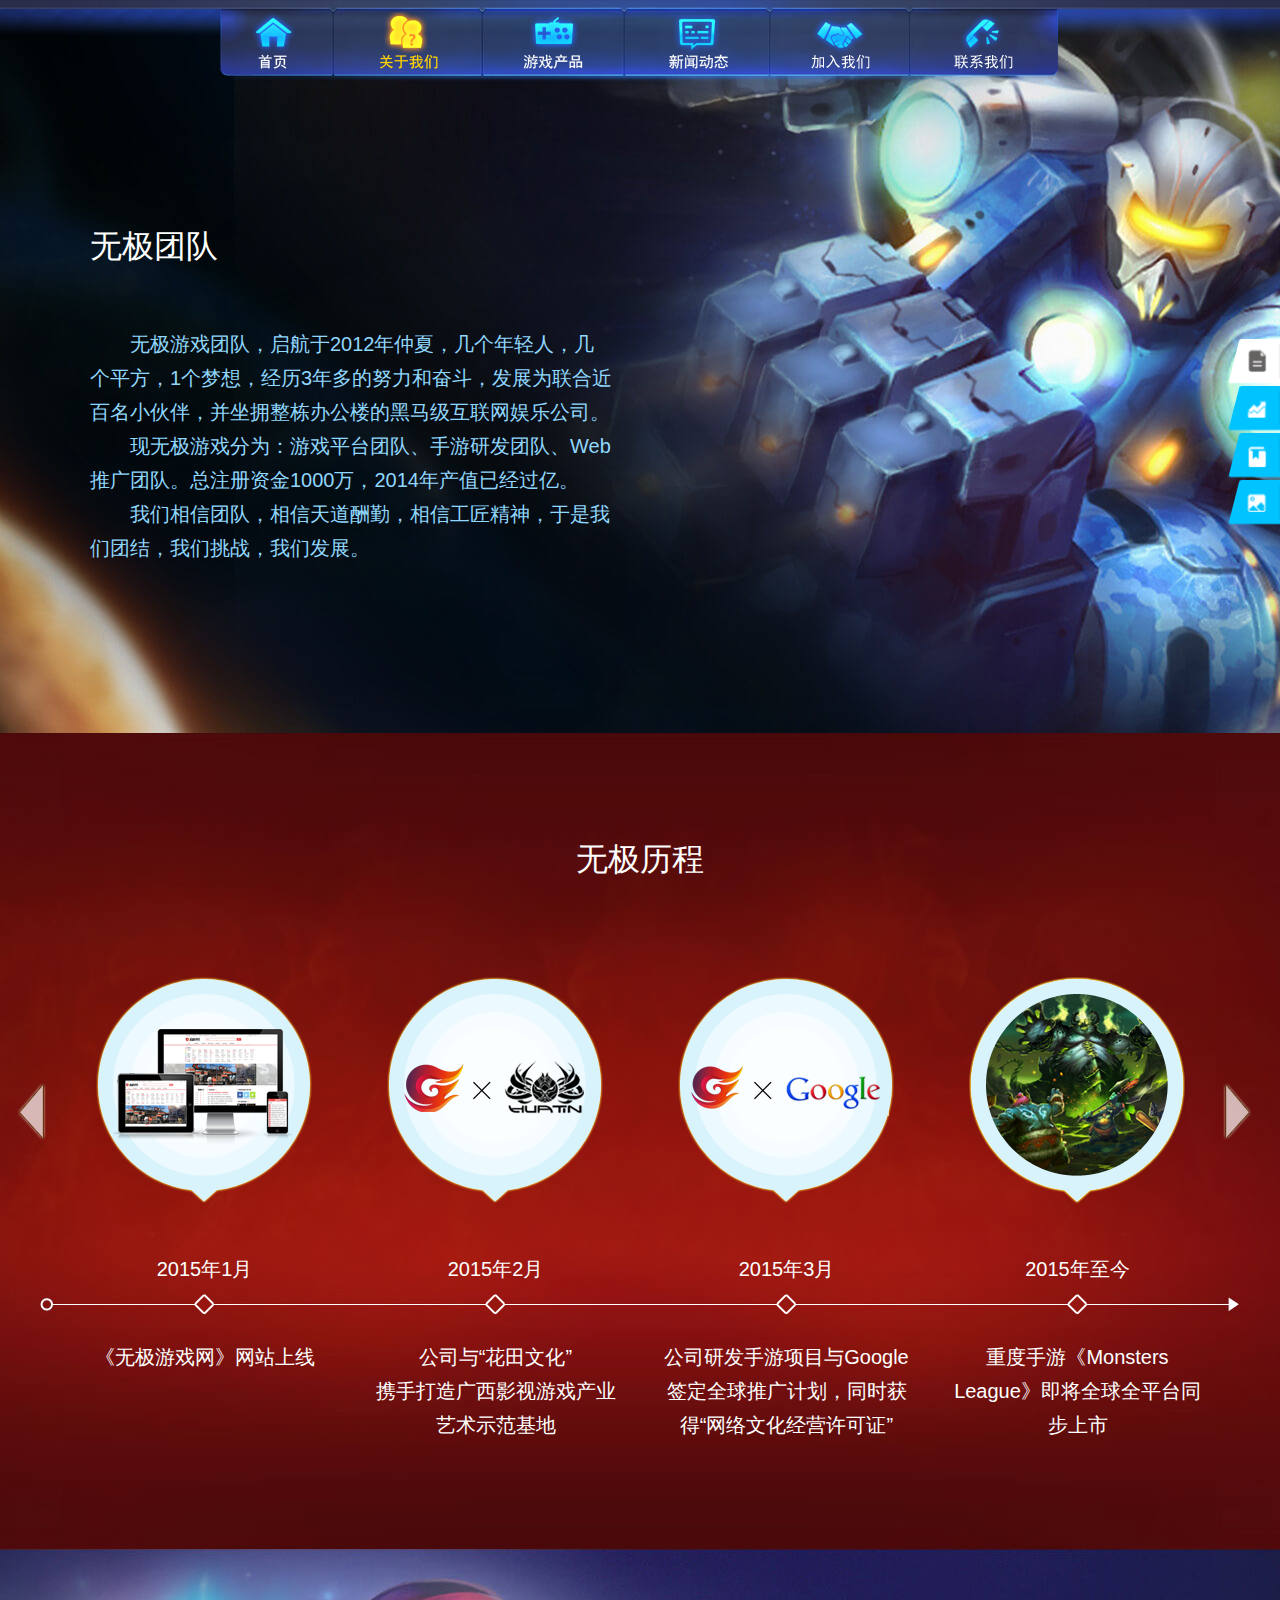
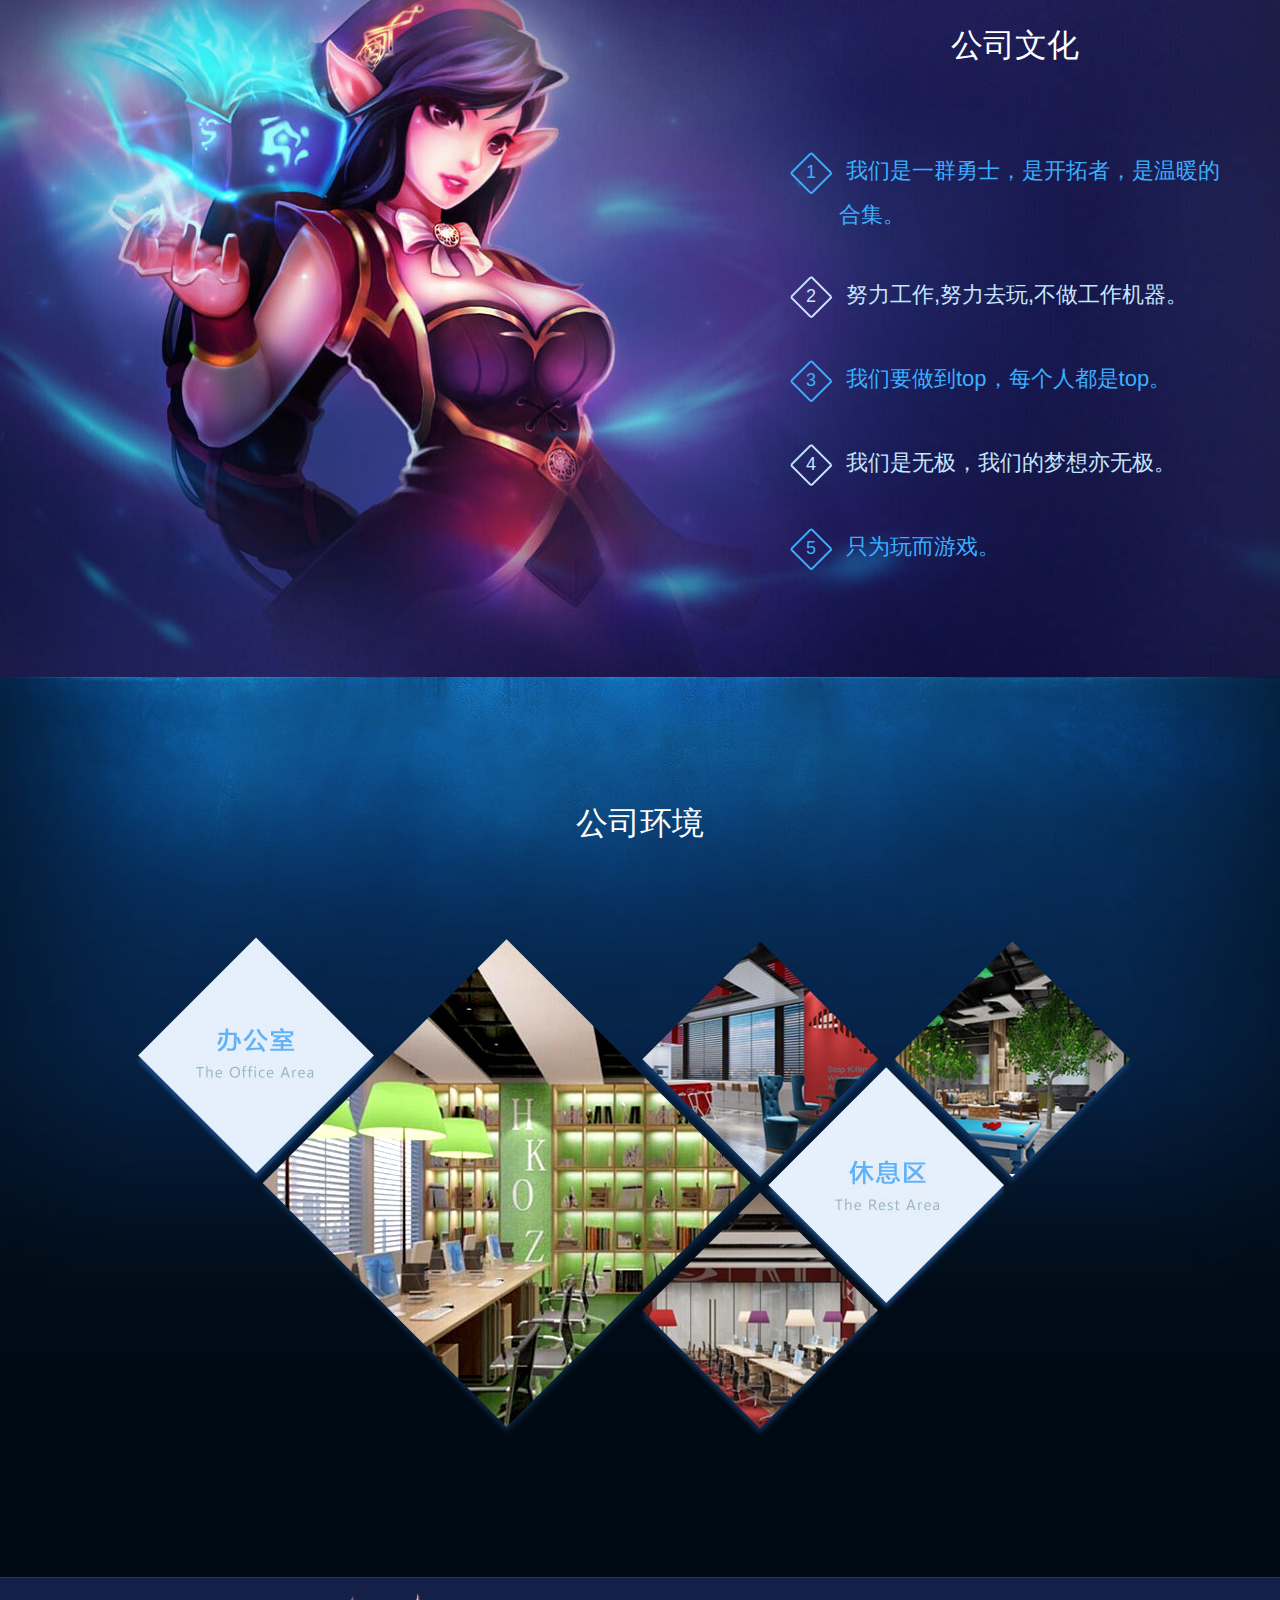
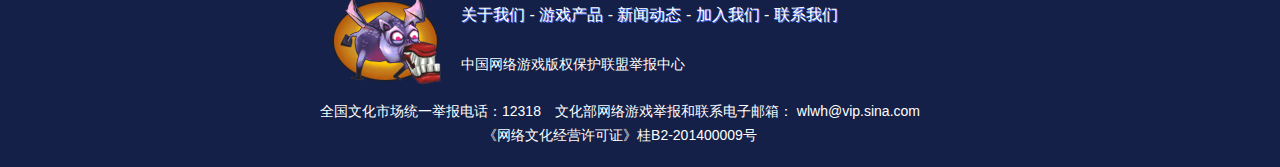
<file: about/index.html>
<!DOCTYPE html>
<html>
	<head>
    <title>关于我们_无极游戏</title>
	<meta http-equiv="Content-Type" content="text/html; charset=utf-8">
    <meta http-equiv="Cache-Control" content="no-transform"/>
    <meta http-equiv="Cache-Control" content="no-siteapp">    
    <meta name="keywords" content="无极游戏,无极,游戏,手游,手游发行,手游渠道,移动游戏,玩游戏,只为玩而游戏">
    <meta name="description" content="无极游戏，只为玩而游戏。无极游戏集手游研发、手游发行、手游渠道于一体，专注于为玩家打造精品移动游戏研发及运营平台。">
    <meta name="author" content="无极游戏">
    <meta name="copyright" content="无极游戏">
    <meta name="designer" content="xLong">
    <meta name="front-end technicist" content="xLong">
    <meta name="renderer" content="webkit">
    <meta http-equiv="X-UA-Compatible" content="IE=edge,chrome=1">
    <link rel="shortcut icon" href="../images/favicon.ico" type="image/x-icon">
    <link href="../css/master.css" rel="stylesheet">
    <link href="../css/base.css" rel="stylesheet">
    <link href="../css/about.css" rel="stylesheet">
	</head>
	<body>
        <!--header start-->
        <div class="header fullscreen">
        	<div class="section btn-drop-down fullscreen"></div>
            <!--nav-down start-->
            <div class="section nav-down fullscreen">
                <div class="nav-down-cont">
                    <a href="../index.html" class="nav-home" name="官网首页"></a>
                    <a href="index.html" class="nav-about on" name="公司简介"></a>
                    <a href="../product/index.html" class="nav-product" name="游戏产品"></a>
                    <a href="../news/index.html" class="nav-news" name="新闻动态"></a>
                    <a href="../recruit/index.html" class="nav-recruit" name="加入我们"></a>
                    <a href="../contact/index.html" class="nav-contact" name="联系我们"></a>
                </div>
            </div>
            <!--nav-down end-->
        </div>
        <!--header end-->
        <!--nav-menu start-->
        <div class="nav-menu">
        	<ul class="menu-list">
            	<li class="menu-about menu-item on">
                	<a href="#about"><i class="icon-menu icon-about"></i><span>无极团队</span></a>
                </li>
                <li class="menu-history menu-item">
                	<a href="#history"><i class="icon-menu icon-history"></i><span>无极历程</span></a>
                </li>
                <li class="menu-culture menu-item">
                	<a href="#culture"><i class="icon-menu icon-culture"></i><span>公司文化</span></a>
                </li>
                <li class="menu-env menu-item">
                	<a href="#environment"><i class="icon-menu icon-env"></i><span>公司环境</span></a>
                </li>
            </ul>
        </div>
        <!--nav-menu end-->
        <!--about-us-cont start-->
        <div class="about-us-cont fullscreen" id="about">
        	<!--about start-->
        	<div class="section about">
            	<div class="wrapper">
                	<!--about-cont start-->
                	<div class="about-cont">
            			<h1 class="big-title about-title">无极团队</h1>
                        <div class="about-desc">
                        	<p>无极游戏团队，启航于2012年仲夏，几个年轻人，几个平方，1个梦想，经历3年多的努力和奋斗，发展为联合近百名小伙伴，并坐拥整栋办公楼的黑马级互联网娱乐公司。</p>
                            <p>现无极游戏分为：游戏平台团队、手游研发团队、Web推广团队。总注册资金1000万，2014年产值已经过亿。</p>
                            <p>我们相信团队，相信天道酬勤，相信工匠精神，于是我们团结，我们挑战，我们发展。</p>
                        </div>
                    </div>
                    <!--about-cont end-->
                </div>
            </div>
            <!--about end-->
            <!--history start-->
        	<div class="section history fullscreen" id="history">
            	<h1 class="big-title history-title wrapper">无极历程</h1>
                <a href="javascript:void(0);" id="go-left-in" class="list-handle-in"></a>
                <a href="javascript:void(0);" id="go-right-in" class="list-handle-in"></a>
                <div class="section wrapper">
                	<a href="javascript:void(0);" id="go-left-out" class="list-handle-out"></a>
                	<a href="javascript:void(0);" id="go-right-out" class="list-handle-out"></a>
                    <!--history-cont start-->
                    <div class="history-cont">
                        <ul class="history-list">
                            <li class="year-list">
                                <img src="../resource/history/pic-1.png"/>
                                <span class="year-num">2012年5月</span>
                                <span class="history-desc">无极游戏公司成立,<br/>全年业务收入为200万，<br/>年末扩展拥有了三个部门</span>
                            </li>
                            <li class="year-list">
                                <img src="../resource/history/pic-2.png"/>
                                <span class="year-num">2013年10月</span>
                                <span class="history-desc">无极游戏手游研发部成立，全年业务收入突破3000万，获多项著作权认证</span>
                            </li>
                            <li class="year-list">
                                <img src="../resource/history/pic-3.png"/>
                                <span class="year-num">2014年5月</span>
                                <span class="history-desc">《超级挑战一百层》手游上线，公司注册资金从100万增资为1000万</span>
                            </li>
                            <li class="year-list">
                                <img src="../resource/history/pic-4.png"/>
                                <span class="year-num">2014年7月</span>
                                <span class="history-desc">《跑神马》手游上线</span>
                            </li>
                            <li class="year-list">
                                <img src="../resource/history/pic-7.png"/>
                                <span class="year-num">2014年12月</span>
                                <span class="history-desc">公司办公环境升级，<br/>获得“中华人民共和国增值电信业务业务经营许可证”</span>
                            </li>
                            <li class="year-list">
                                <img src="../resource/history/pic-6.png"/>
                                <span class="year-num">2015年1月</span>
                                <span class="history-desc">《无极游戏网》网站上线</span>
                            </li>
                            <li class="year-list">
                                <img src="../resource/history/pic-8.png"/>
                                <span class="year-num">2015年2月</span>
                                <span class="history-desc">公司与“花田文化”<br/>携手打造广西影视游戏产业艺术示范基地</span>
                            </li>
                            <li class="year-list">
                                <img src="../resource/history/pic-9.png"/>
                                <span class="year-num">2015年3月</span>
                                <span class="history-desc">公司研发手游项目与Google签定全球推广计划，同时获得“网络文化经营许可证”</span>
                            </li>
                            <li class="year-list">
                                <img src="../resource/history/pic-5.png"/>
                                <span class="year-num">2015年至今</span>
                                <span class="history-desc">重度手游《Monsters League》即将全球全平台同步上市</span>
                            </li>
                        </ul>
                    </div>
                    <!--history-cont end-->
                </div>
            </div>
            <!--history end-->
            <!--culture start-->
        	<div class="section culture" id="culture">
            	<div class="section wrapper">
                	<!--culture-cont start-->
                    <div class="culture-cont">
                        <h1 class="big-title culture-title">公司文化</h1>
                        <div class="culture-desc">
                            <span><i class="culture-num odd">1</i>我们是一群勇士，是开拓者，是温暖的<br/>&nbsp;&nbsp;&nbsp;&nbsp;&nbsp;&nbsp;&nbsp;&nbsp;合集。</span>
                            <span><i class="culture-num even">2</i>努力工作,努力去玩,不做工作机器。</span>
                            <span><i class="culture-num odd">3</i>我们要做到top，每个人都是top。</span>
                            <span><i class="culture-num even">4</i>我们是无极，我们的梦想亦无极。</span>
                            <span><i class="culture-num odd">5</i>只为玩而游戏。</span>
                        </div>
                    </div>
                    <!--culture-cont end-->
                </div>
            </div>
            <!--culture end-->
            <!--env start-->
        	<div class="section env fullscreen" id="environment">
                <h1 class="big-title env-title">公司环境</h1>
            </div>
            <!--env end-->
        </div>
        <!--about-us-cont end-->
        <!--footer start-->	
        <div class="footer fullscreen">
            <div>
                <span id="footer-1">
                    <img src="../images/footer-monster.png" width="111" height="92" class="pic-monster" />
                </span>
                <span id="footer-2">
                    <span class="link">
                        <a class="font-light" href="#">关于我们</a>
                        -
                        <a class="font-light" href="../product/index.html" target="_blank">游戏产品</a>
                        -
                        <a class="font-light" href="../news/index.html" target="_blank">新闻动态</a>
                        -
                        <a class="font-light" href="../recruit/index.html" target="_blank">加入我们</a>
                        -
                        <a class="font-light" href="../contact/index.html" target="_blank">联系我们</a>
                    </span>
                    <br/>
                    <a class="report" href="http://www.cogcpa.org" target="_blank">中国网络游戏版权保护联盟举报中心</a>
                </span>
                <span id="footer-3">
                    全国文化市场统一举报电话：12318　文化部网络游戏举报和联系电子邮箱：
                    <a href="mailto:wlwh@vip.sina.com">
                        wlwh@vip.sina.com
                    </a>
                    <br/>
                    《网络文化经营许可证》桂B2-201400009号
                </span>
            </div>
        </div>
        <!--footer end-->
	</body>
    <script type="text/javascript" src="../js/wuji.jquery.js"></script>
    <script type="text/javascript" src="../js/jquery.about.js"></script>
    <script type="text/javascript" src="../js/jquery.navDown.js"></script>
</html>
</file>
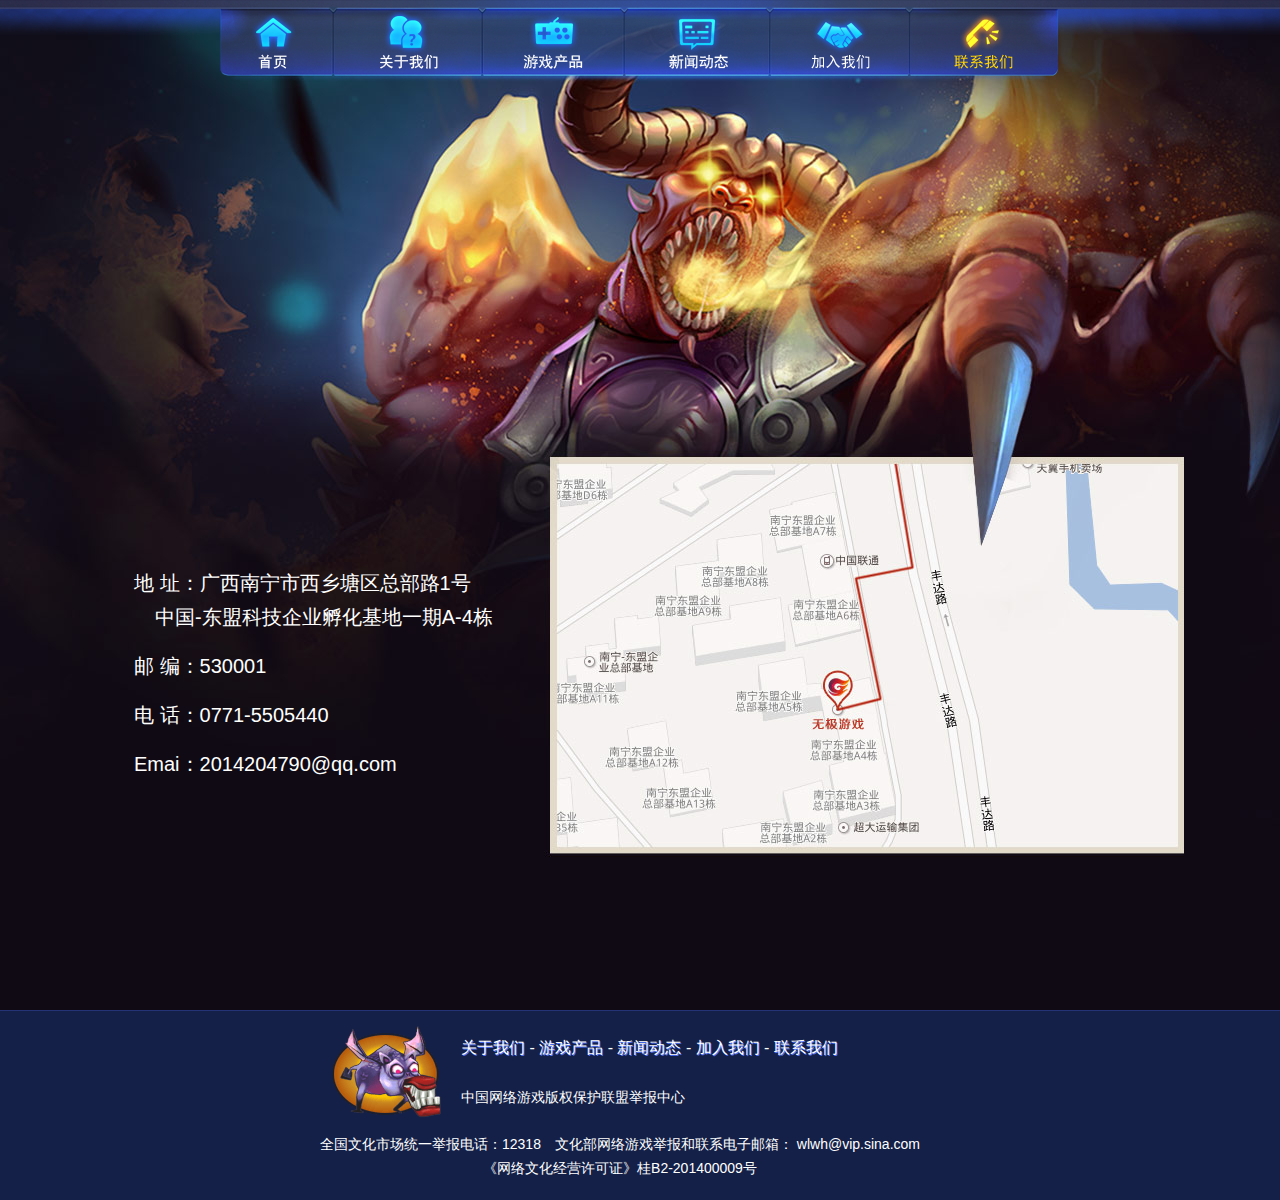
<file: contact/index.html>
<!DOCTYPE html>
<html>
	<head>
    <title>联系我们_无极游戏</title>
	<meta http-equiv="Content-Type" content="text/html; charset=utf-8">
    <meta http-equiv="Cache-Control" content="no-transform"/>
    <meta http-equiv="Cache-Control" content="no-siteapp">    
    <meta name="keywords" content="无极游戏,无极,游戏,手游,手游发行,手游渠道,移动游戏,玩游戏,只为玩而游戏">
    <meta name="description" content="无极游戏，只为玩而游戏。无极游戏集手游研发、手游发行、手游渠道于一体，专注于为玩家打造精品移动游戏研发及运营平台。">
    <meta name="author" content="无极游戏">
    <meta name="copyright" content="无极游戏">
    <meta name="designer" content="xLong">
    <meta name="front-end technicist" content="xLong">
    <meta name="renderer" content="webkit">
    <meta http-equiv="X-UA-Compatible" content="IE=edge,chrome=1">
    <link rel="shortcut icon" href="../images/favicon.ico" type="image/x-icon">
    <link href="../css/master.css" rel="stylesheet">
    <link href="../css/base.css" rel="stylesheet">
    <style>.section.nav-down{display:block;}</style>
	</head>
	<body>
        <!--header start-->
        <div class="header fullscreen">
        	<div class="section btn-drop-down fullscreen"></div>
            <!--nav-down start-->
            <div class="section nav-down fullscreen">
                <div class="nav-down-cont">
                    <a href="../index.html" class="nav-home" name="官网首页"></a>
                    <a href="../about/index.html" class="nav-about" name="公司简介"></a>
                    <a href="../product/index.html" class="nav-product" name="游戏产品"></a>
                    <a href="../news/index.html" class="nav-news" name="新闻动态"></a>
                    <a href="../recruit/index.html" class="nav-recruit" name="加入我们"></a>
                    <a href="index.html" class="nav-contact on" name="联系我们"></a>
                </div>
            </div>
            <!--nav-down end-->
        </div>
        <!--header end-->
        <!--contact-cont start-->
        <div class="contact-cont fullscreen">
        	<div class="section contact-top"></div>
            <div class="section contact-bottom">
            	<div class="wrapper">
                	<div class="contact-desc">
                        <p>地 址：广西南宁市西乡塘区总部路1号
                        	<br/>&nbsp;&nbsp;&nbsp;&nbsp;&nbsp;&nbsp;&nbsp;&nbsp;&nbsp;&nbsp;&nbsp;中国-东盟科技企业孵化基地一期A-4栋</p>
                        <p>邮 编：530001</p>
                        <p>电 话：0771-5505440</p>
                        <p>Emai：2014204790@qq.com</p>
                    </div>
                </div>
            </div>
        </div>
        <!--contact-cont end-->
        <!--footer start-->	
        <div class="footer fullscreen">
            <div>
                <span id="footer-1">
                    <img src="../images/footer-monster.png" width="111" height="92" class="pic-monster" />
                </span>
                <span id="footer-2">
                    <span class="link">
                        <a class="font-light" href="../about/index.html" target="_blank">关于我们</a>
                        -
                        <a class="font-light" href="../product/index.html" target="_blank">游戏产品</a>
                        -
                        <a class="font-light" href="../news/index.html" target="_blank">新闻动态</a>
                        -
                        <a class="font-light" href="../recruit/index.html" target="_blank">加入我们</a>
                        -
                        <a class="font-light" href="#">联系我们</a>
                    </span>
                    <br/>
                    <a class="report" href="http://www.cogcpa.org" target="_blank">中国网络游戏版权保护联盟举报中心</a>
                </span>
                <span id="footer-3">
                    全国文化市场统一举报电话：12318　文化部网络游戏举报和联系电子邮箱：
                    <a href="mailto:wlwh@vip.sina.com">
                        wlwh@vip.sina.com
                    </a>
                    <br/>
                    《网络文化经营许可证》桂B2-201400009号
                </span>
            </div>
        </div>
        <!--footer end-->
	</body>
    <script type="text/javascript" src="../js/wuji.jquery.js"></script>
    <script type="text/javascript" src="../js/jquery.navDown.js"></script>
</html>
</file>
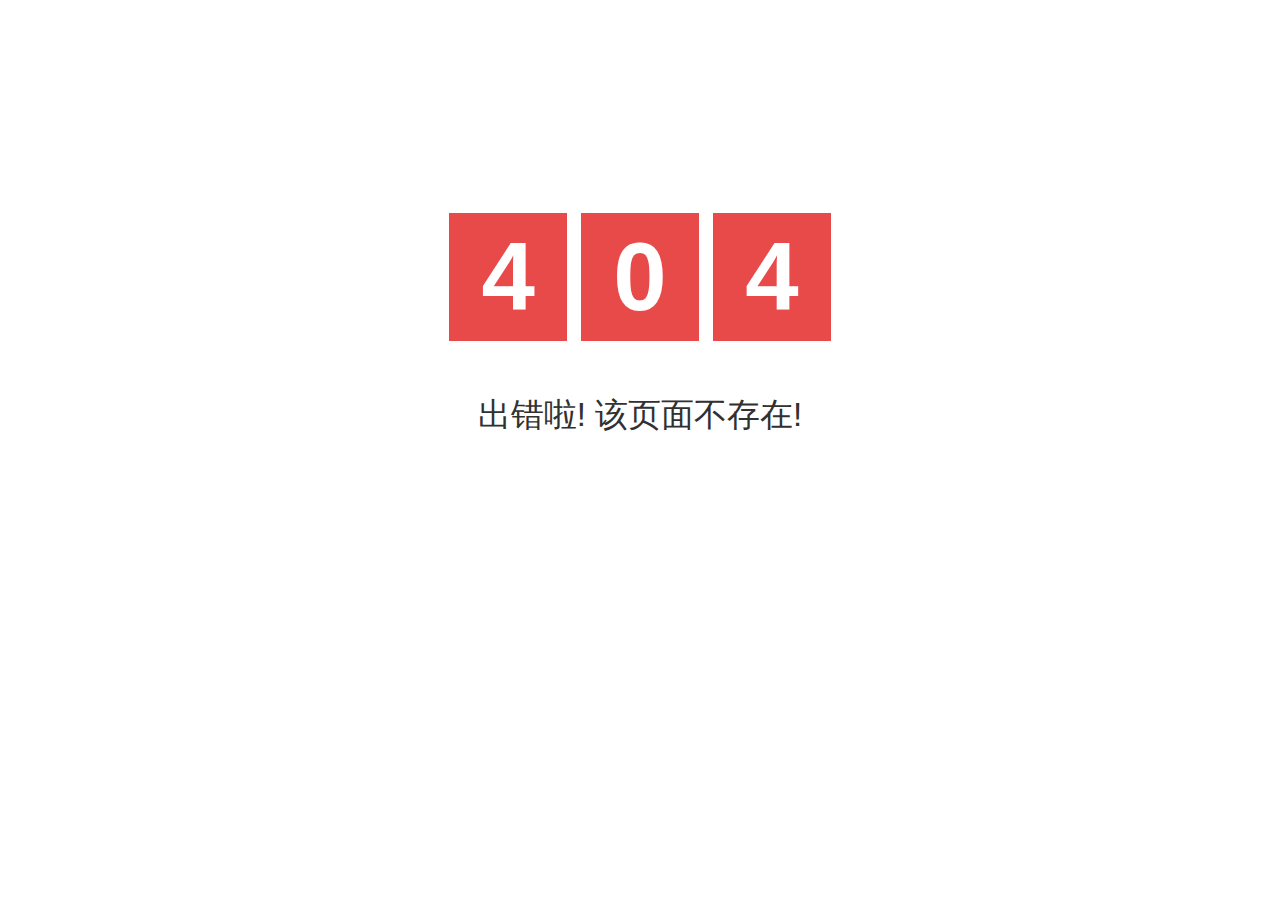
<file: css/index.htm>
<!DOCTYPE html>
<head>
<meta charset="utf-8">
<meta name="viewport" content="width=device-width, initial-scale=1.0">
<meta name="description" content="找不到该页面">
<meta name="author" content="xLong">
<link rel="stylesheet" href="../css/error.css" media="screen">
<title>找不到该页面</title>
</head>

<body>
    <div id="error-wrap">
        <div id="error-digits">
            <span>4</span>
            <span>0</span>
            <span>4</span>
        </div>
        <h1>出错啦! 该页面不存在!</h1>
    </div>
</body>
</html>
</file>
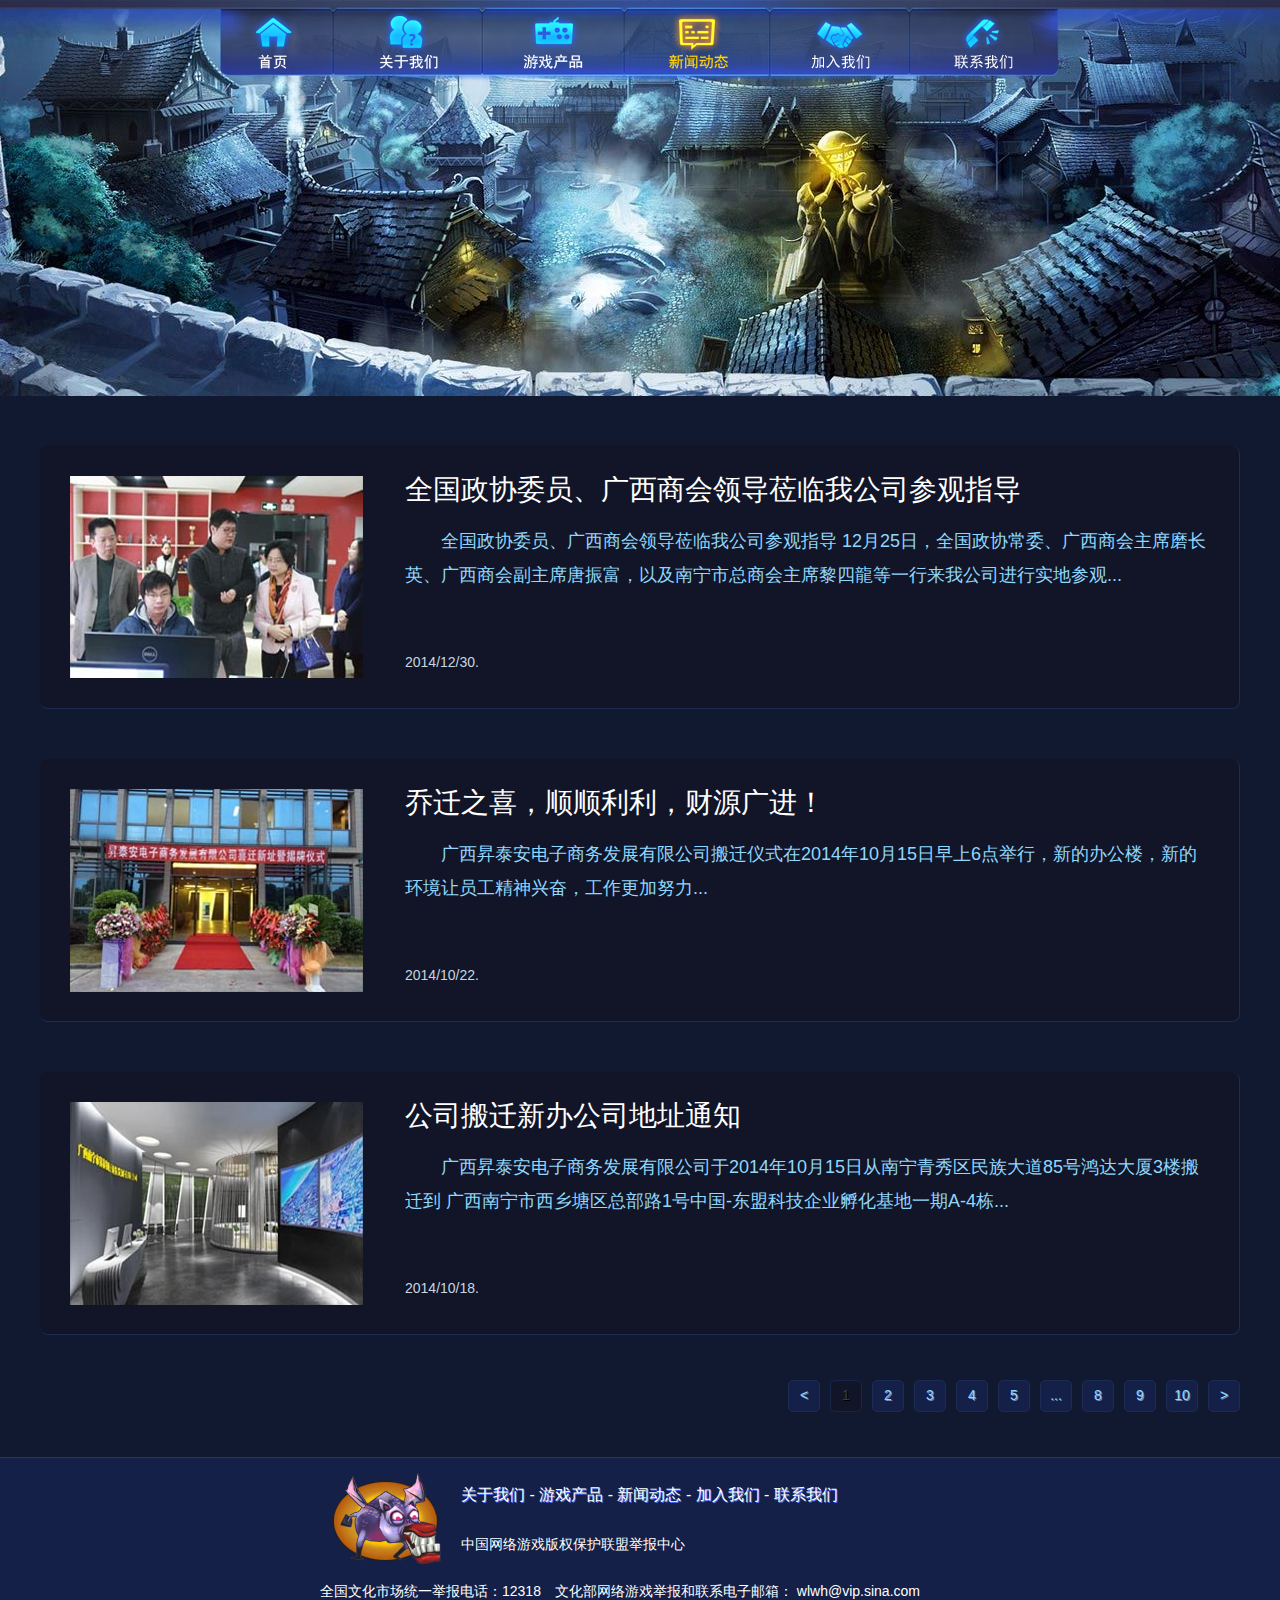
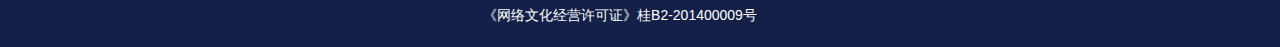
<file: news/index.html>
<!DOCTYPE html>
<html>
	<head>
    <title>新闻动态_无极游戏</title>
	<meta http-equiv="Content-Type" content="text/html; charset=utf-8">
    <meta http-equiv="Cache-Control" content="no-transform"/>
    <meta http-equiv="Cache-Control" content="no-siteapp">    
    <meta name="keywords" content="无极游戏,无极,游戏,手游,手游发行,手游渠道,移动游戏,玩游戏,只为玩而游戏">
    <meta name="description" content="无极游戏，只为玩而游戏。无极游戏集手游研发、手游发行、手游渠道于一体，专注于为玩家打造精品移动游戏研发及运营平台。">
    <meta name="author" content="无极游戏">
    <meta name="copyright" content="无极游戏">
    <meta name="designer" content="xLong">
    <meta name="front-end technicist" content="xLong">
    <meta name="renderer" content="webkit">
    <meta http-equiv="X-UA-Compatible" content="IE=edge,chrome=1">
    <link rel="shortcut icon" href="../images/favicon.ico" type="image/x-icon">
    <link href="../css/master.css" rel="stylesheet">
    <link href="../css/base.css" rel="stylesheet">
    <link href="../css/news.css" rel="stylesheet">
    <link href="../css/page.css" rel="stylesheet">
	</head>
	<body>
        <!--header start-->
        <div class="header fullscreen">
        	<div class="section btn-drop-down fullscreen"></div>
            <!--nav-down start-->
            <div class="section nav-down fullscreen">
                <div class="nav-down-cont">
                    <a href="../index.html" class="nav-home" name="官网首页"></a>
                    <a href="../about/index.html" class="nav-about" name="公司简介"></a>
                    <a href="../product/index.html" class="nav-product" name="游戏产品"></a>
                    <a href="index.html" class="nav-news on" name="新闻动态"></a>
                    <a href="../recruit/index.html" class="nav-recruit" name="加入我们"></a>
                    <a href="../contact/index.html" class="nav-contact" name="联系我们"></a>
                </div>
            </div>
            <!--nav-down end-->
        </div>
        <!--header end-->
        <!--news-top-bg start-->
        <div class="news-top-bg fullscreen"></div>
        <!--news-top-bg end-->
        <!--news-cont start-->
        <div class="news-cont wrapper">        	
            <!--news-list start-->
            <div class="news-list">
            	<a href="2014/1230.html">
                    <div class="news-poster left">
                        <img src="../resource/news/pic-1.jpg"/>
                    </div>
                    <div class="news-desc right">
                        <h3>全国政协委员、广西商会领导莅临我公司参观指导</h3>
                        <p>全国政协委员、广西商会领导莅临我公司参观指导 12月25日，全国政协常委、广西商会主席磨长英、广西商会副主席唐振富，以及南宁市总商会主席黎四龍等一行来我公司进行实地参观...</p>
                        <span class="time">2014/12/30.</span>
                    </div>
                </a>
            </div>
            <div class="news-list">
            	<a href="2014/1022.html">
                    <div class="news-poster left">
                        <img src="../resource/news/pic-3.jpg"/>
                    </div>
                    <div class="news-desc right">
                        <h3>乔迁之喜，顺顺利利，财源广进！</h3>
                        <p>广西昇泰安电子商务发展有限公司搬迁仪式在2014年10月15日早上6点举行，新的办公楼，新的环境让员工精神兴奋，工作更加努力...</p>
                        <span class="time">2014/10/22.</span>
                    </div>
                </a>
            </div>
            <div class="news-list">
            	<a href="2014/1018.html">
                    <div class="news-poster left">
                        <img src="../resource/news/pic-2.jpg"/>
                    </div>
                    <div class="news-desc right">
                        <h3>公司搬迁新办公司地址通知</h3>
                        <p>广西昇泰安电子商务发展有限公司于2014年10月15日从南宁青秀区民族大道85号鸿达大厦3楼搬迁到 广西南宁市西乡塘区总部路1号中国-东盟科技企业孵化基地一期A-4栋...</p>
                        <span class="time">2014/10/18.</span>
                    </div>
                </a>
            </div>
            <div class="page">
            	<div class="page-list">
                    <a class="page-back" href=""><</a>
                    <a title="Go to page 1"class="on disabled">1</a>
                    <a title="Go to page 2" href="">2</a>
                    <a title="Go to page 3" href="">3</a>
                    <a title="Go to page 4" href="">4</a>
                    <a title="Go to page 5" href="">5</a>
                    <span>...</span>
                    <a title="Go to page 8" href="">8</a>
                    <a title="Go to page 9" href="">9</a>
                    <a title="Go to page 10" href="">10</a>
                    <a class="page-front" href="">></a>
                </div>
            </div>
        </div>
        <!--news-cont end-->
        <!--footer start-->	
        <div class="footer fullscreen">
            <div>
                <span id="footer-1">
                    <img src="../images/footer-monster.png" width="111" height="92" class="pic-monster" />
                </span>
                <span id="footer-2">
                    <span class="link">
                        <a class="font-light" href="../about/index.html" target="_blank">关于我们</a>
                        -
                        <a class="font-light" href="../product/index.html" target="_blank">游戏产品</a>
                        -
                        <a class="font-light" href="#">新闻动态</a>
                        -
                        <a class="font-light" href="../recruit/index.html" target="_blank">加入我们</a>
                        -
                        <a class="font-light" href="../contact/index.html" target="_blank">联系我们</a>
                    </span>
                    <br/>
                    <a class="report" href="http://www.cogcpa.org" target="_blank">中国网络游戏版权保护联盟举报中心</a>
                </span>
                <span id="footer-3">
                    全国文化市场统一举报电话：12318　文化部网络游戏举报和联系电子邮箱：
                    <a href="mailto:wlwh@vip.sina.com">
                        wlwh@vip.sina.com
                    </a>
                    <br/>
                    《网络文化经营许可证》桂B2-201400009号
                </span>
            </div>
        </div>
        <!--footer end-->
	</body>
    <script type="text/javascript" src="../js/wuji.jquery.js"></script>
    <script type="text/javascript" src="../js/jquery.navDown.js"></script>
</html>
</file>
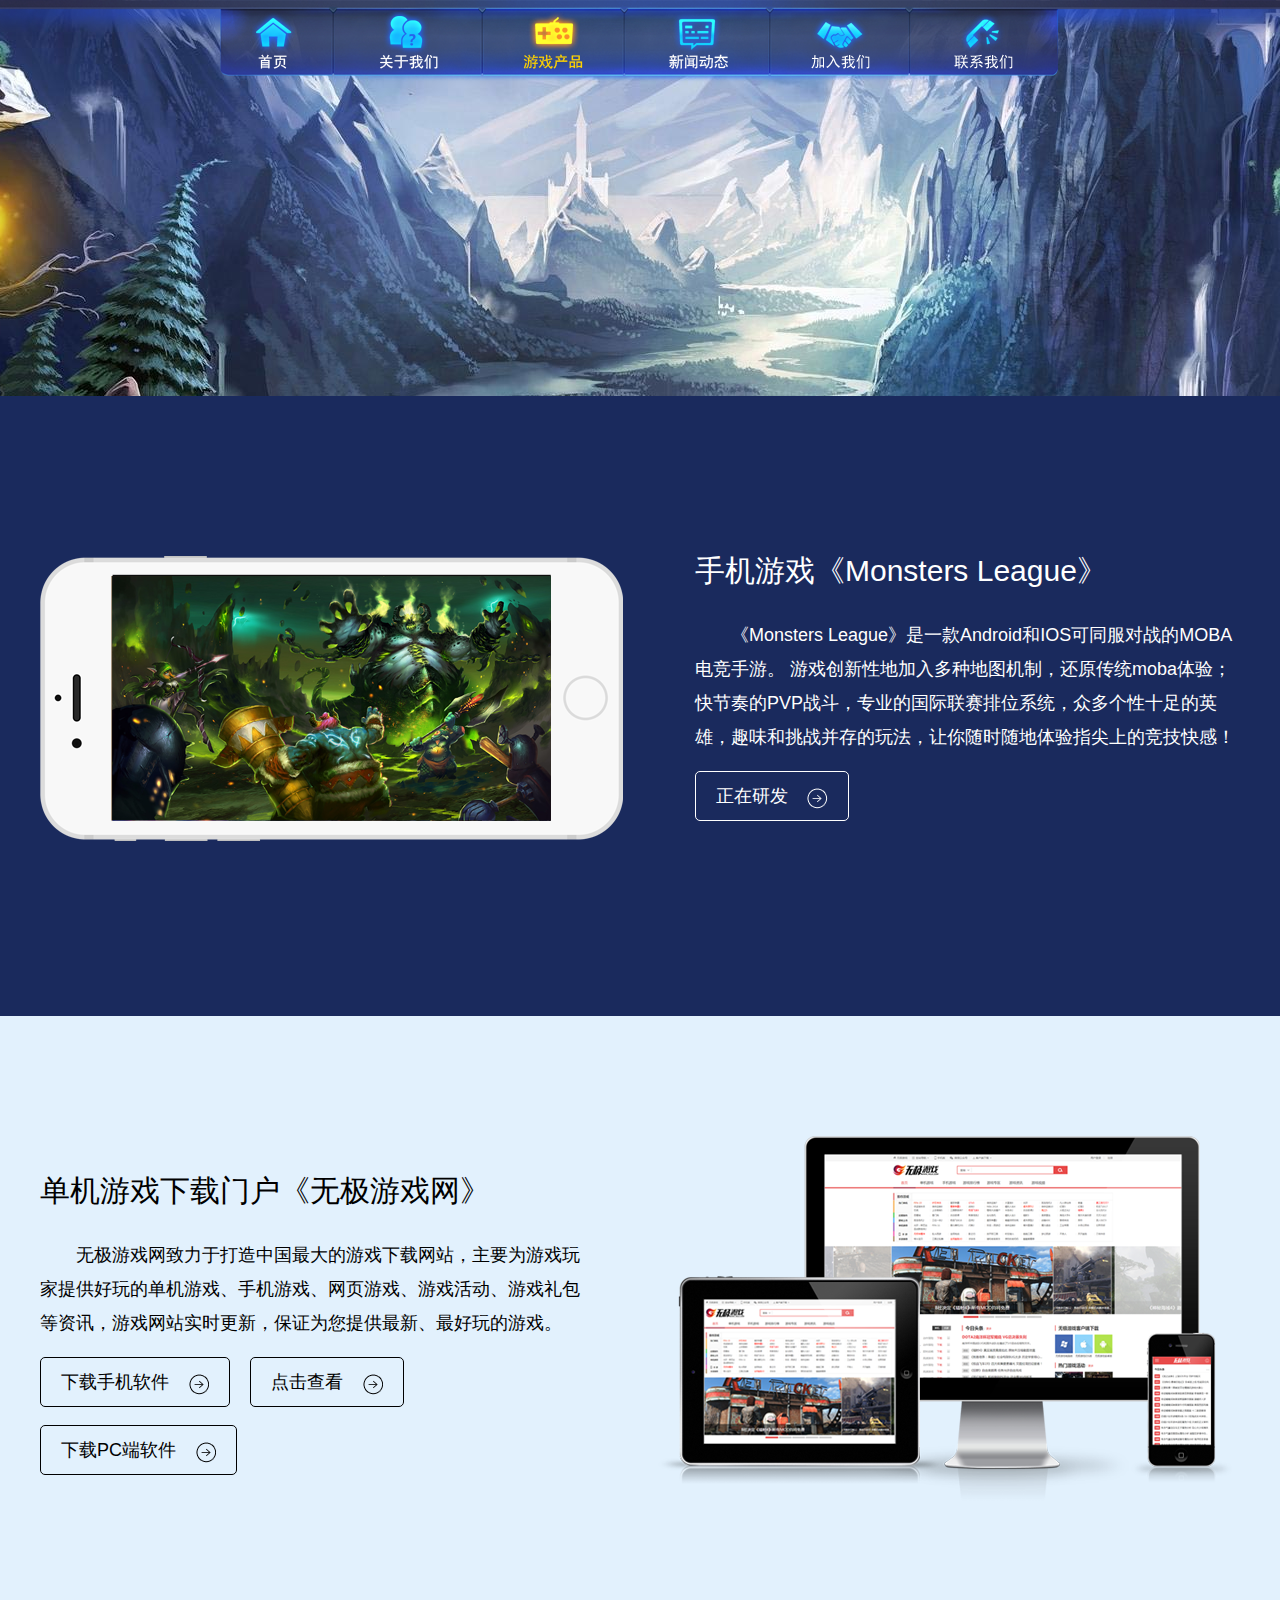
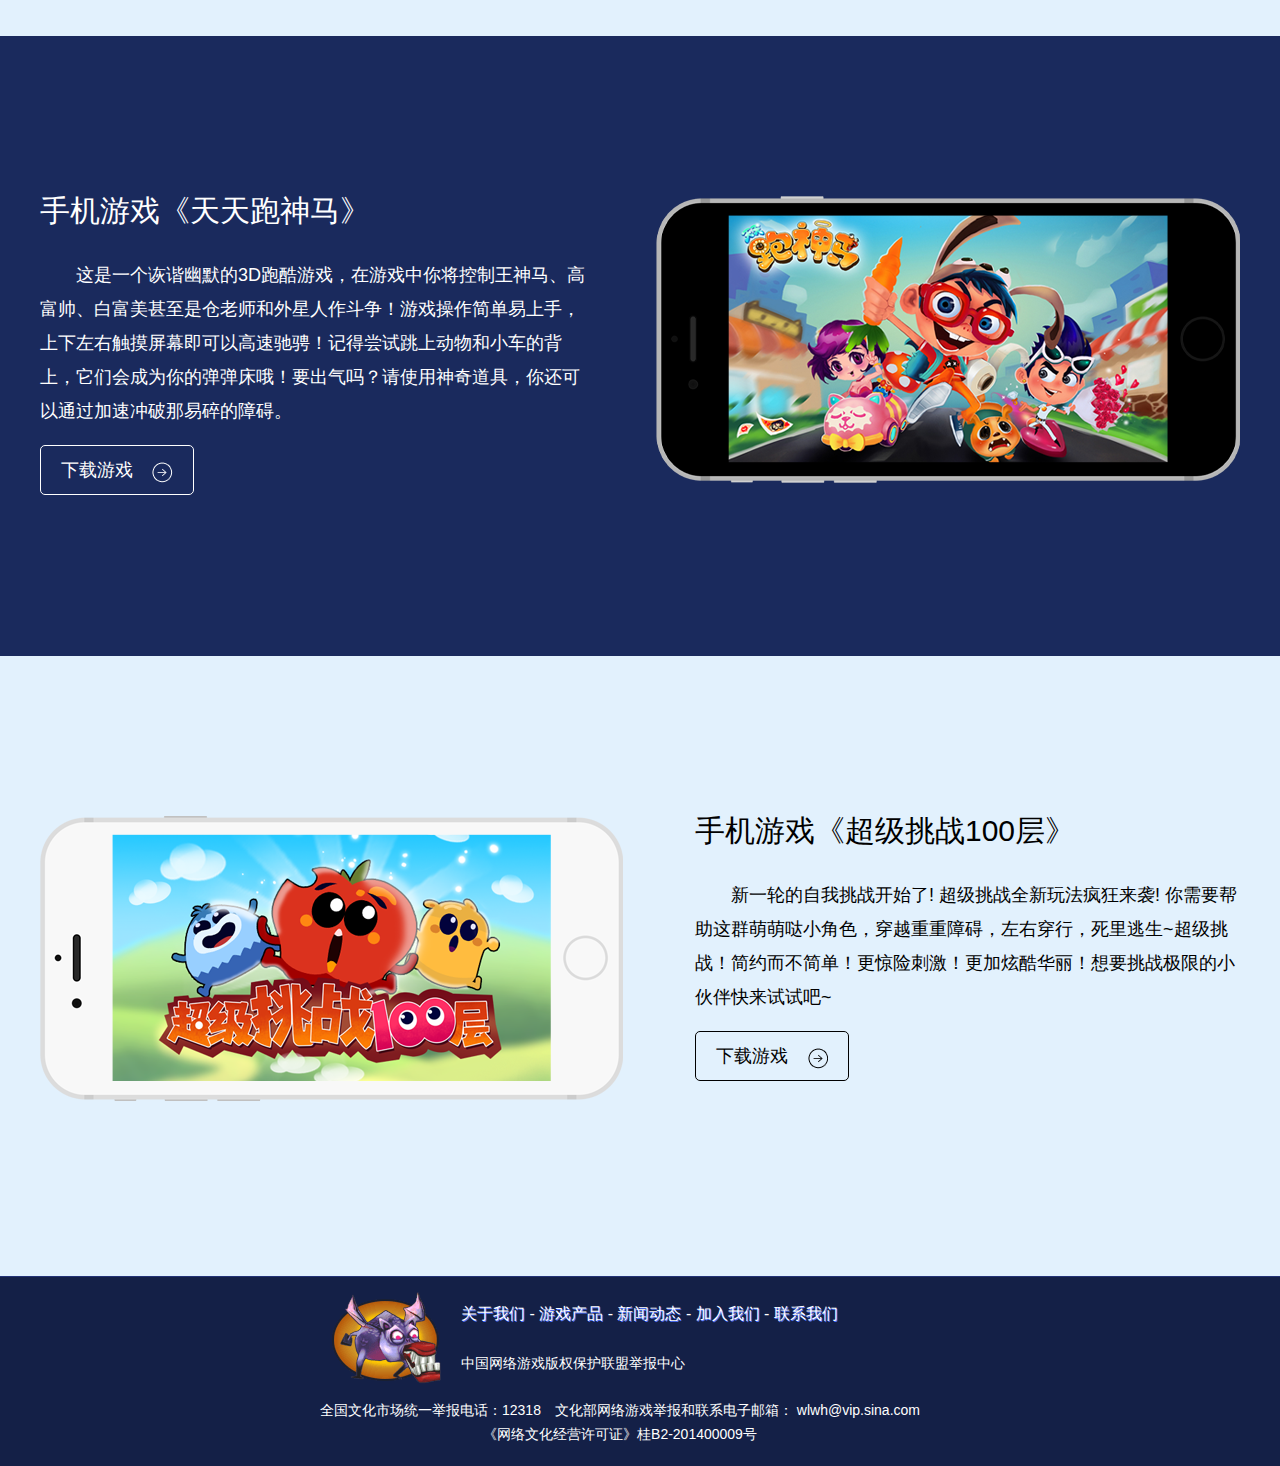
<file: product/index.html>
<!DOCTYPE html>
<html>
	<head>
    <title>游戏产品_无极游戏</title>
	<meta http-equiv="Content-Type" content="text/html; charset=utf-8">
    <meta http-equiv="Cache-Control" content="no-transform"/>
    <meta http-equiv="Cache-Control" content="no-siteapp">    
    <meta name="keywords" content="无极游戏,无极,游戏,手游,手游发行,手游渠道,移动游戏,玩游戏,只为玩而游戏">
    <meta name="description" content="无极游戏，只为玩而游戏。无极游戏集手游研发、手游发行、手游渠道于一体，专注于为玩家打造精品移动游戏研发及运营平台。">
    <meta name="author" content="无极游戏">
    <meta name="copyright" content="无极游戏">
    <meta name="designer" content="xLong">
    <meta name="front-end technicist" content="xLong">
    <meta name="renderer" content="webkit">
    <meta http-equiv="X-UA-Compatible" content="IE=edge,chrome=1">
    <link rel="shortcut icon" href="../images/favicon.ico" type="image/x-icon">
    <link href="../css/master.css" rel="stylesheet">
    <link href="../css/base.css" rel="stylesheet">
    <link href="../css/product.css" rel="stylesheet">
	</head>
	<body>
        <!--header start-->
        <div class="header fullscreen">
        	<div class="section btn-drop-down fullscreen"></div>
            <!--nav-down start-->
            <div class="section nav-down fullscreen">
                <div class="nav-down-cont">
                    <a href="../index.html" class="nav-home" name="官网首页"></a>
                    <a href="../about/index.html" class="nav-about" name="公司简介"></a>
                    <a href="index.html" class="nav-product on" name="游戏产品"></a>
                    <a href="../news/index.html" class="nav-news" name="新闻动态"></a>
                    <a href="../recruit/index.html" class="nav-recruit" name="加入我们"></a>
                    <a href="../contact/index.html" class="nav-contact" name="联系我们"></a>
                </div>
            </div>
            <!--nav-down end-->
        </div>
        <!--header end-->
        <!--contact-top-bg start-->
        <div class="contact-top-bg fullscreen"></div>
        <!--contact-top-bg end-->
        <!--contact-cont start-->
        <div class="contact-cont fullscreen">        	
            <!--game-cont start-->
        	<div class="section game-cont fullscreen" id="game-monster">
            	<div class="wrapper">
                    <img src="../resource/product/pic-1.png" class="left"/>
                    <div class="game-desc right">
                        <h2>手机游戏《Monsters League》</h2>
                        <p>《Monsters League》是一款Android和IOS可同服对战的MOBA电竞手游。
游戏创新性地加入多种地图机制，还原传统moba体验；快节奏的PVP战斗，专业的国际联赛排位系统，众多个性十足的英雄，趣味和挑战并存的玩法，让你随时随地体验指尖上的竞技快感！</p>
                        <div class="btn-box odd">
                            <a>正在研发<i></i></a>
                        </div>
                    </div>
                </div>
            </div>
            <div class="section game-cont fullscreen" id="web-wuji">
            	<div class="wrapper">
                    <img src="../resource/product/pic-5.png" class="right" style="margin-top:120px;"/>
                    <div class="game-desc left">
                        <h2>单机游戏下载门户《无极游戏网》</h2>
                        <p>无极游戏网致力于打造中国最大的游戏下载网站，主要为游戏玩家提供好玩的单机游戏、手机游戏、网页游戏、游戏活动、游戏礼包等资讯，游戏网站实时更新，保证为您提供最新、最好玩的游戏。</p>
                        <div class="btn-box even">
                            <a href="http://down.wuji.com:6677/wujigame.apk">下载手机软件<i></i></a><a href="http://www.wuji.com/">点击查看<i></i></a><br/><br/><a href="http://down.wuji.com/setup/setup_5.exe">下载PC端软件<i></i></a>
                        </div>
                    </div>
                </div>
            </div>            
            <div class="section game-cont fullscreen" id="game-paoku">
            	<div class="wrapper">
                    <img src="../resource/product/pic-2.png" class="right"/>
                    <div class="game-desc left">
                        <h2>手机游戏《天天跑神马》</h2>
                        <p>这是一个诙谐幽默的3D跑酷游戏，在游戏中你将控制王神马、高富帅、白富美甚至是仓老师和外星人作斗争！游戏操作简单易上手，上下左右触摸屏幕即可以高速驰骋！记得尝试跳上动物和小车的背上，它们会成为你的弹弹床哦！要出气吗？请使用神奇道具，你还可以通过加速冲破那易碎的障碍。</p>
                        <div class="btn-box odd">
                            <a href="http://sj.img4399.com/game_list/496/com.ycm.pnm/ycm.pnm.v39411.apk?ref=news">下载游戏<i></i></a>
                        </div>
                    </div>
                </div>
            </div>
            <div class="section game-cont fullscreen" id="game-tiaozhan">
            	<div class="wrapper">
                    <img src="../resource/product/pic-3.png" class="left"/>
                    <div class="game-desc right">
                        <h2>手机游戏《超级挑战100层》</h2>
                        <p>新一轮的自我挑战开始了! 超级挑战全新玩法疯狂来袭! 你需要帮助这群萌萌哒小角色，穿越重重障碍，左右穿行，死里逃生~超级挑战！简约而不简单！更惊险刺激！更加炫酷华丽！想要挑战极限的小伙伴快来试试吧~</p>
                        <div class="btn-box even">
                            <a href="http://www.yxdown.com/down?id=102282">下载游戏<i></i></a>
                        </div>
                    </div>
                </div>
            </div>
            <!--game-cont end-->
        </div>
        <!--contact-cont end-->
        <!--footer start-->	
        <div class="footer fullscreen">
            <div>
                <span id="footer-1">
                    <img src="../images/footer-monster.png" width="111" height="92" class="pic-monster" />
                </span>
                <span id="footer-2">
                    <span class="link">
                        <a class="font-light" href="../about/index.html" target="_blank">关于我们</a>
                        -
                        <a class="font-light" href="#">游戏产品</a>
                        -
                        <a class="font-light" href="../news/index.html" target="_blank">新闻动态</a>
                        -
                        <a class="font-light" href="../recruit/index.html" target="_blank">加入我们</a>
                        -
                        <a class="font-light" href="../contact/index.html" target="_blank">联系我们</a>
                    </span>
                    <br/>
                    <a class="report" href="http://www.cogcpa.org" target="_blank">中国网络游戏版权保护联盟举报中心</a>
                </span>
                <span id="footer-3">
                    全国文化市场统一举报电话：12318　文化部网络游戏举报和联系电子邮箱：
                    <a href="mailto:wlwh@vip.sina.com">
                        wlwh@vip.sina.com
                    </a>
                    <br/>
                    《网络文化经营许可证》桂B2-201400009号
                </span>
            </div>
        </div>
        <!--footer end-->
	</body>
    <script type="text/javascript" src="../js/wuji.jquery.js"></script>
    <script type="text/javascript" src="../js/jquery.navDown.js"></script>
</html>
</file>
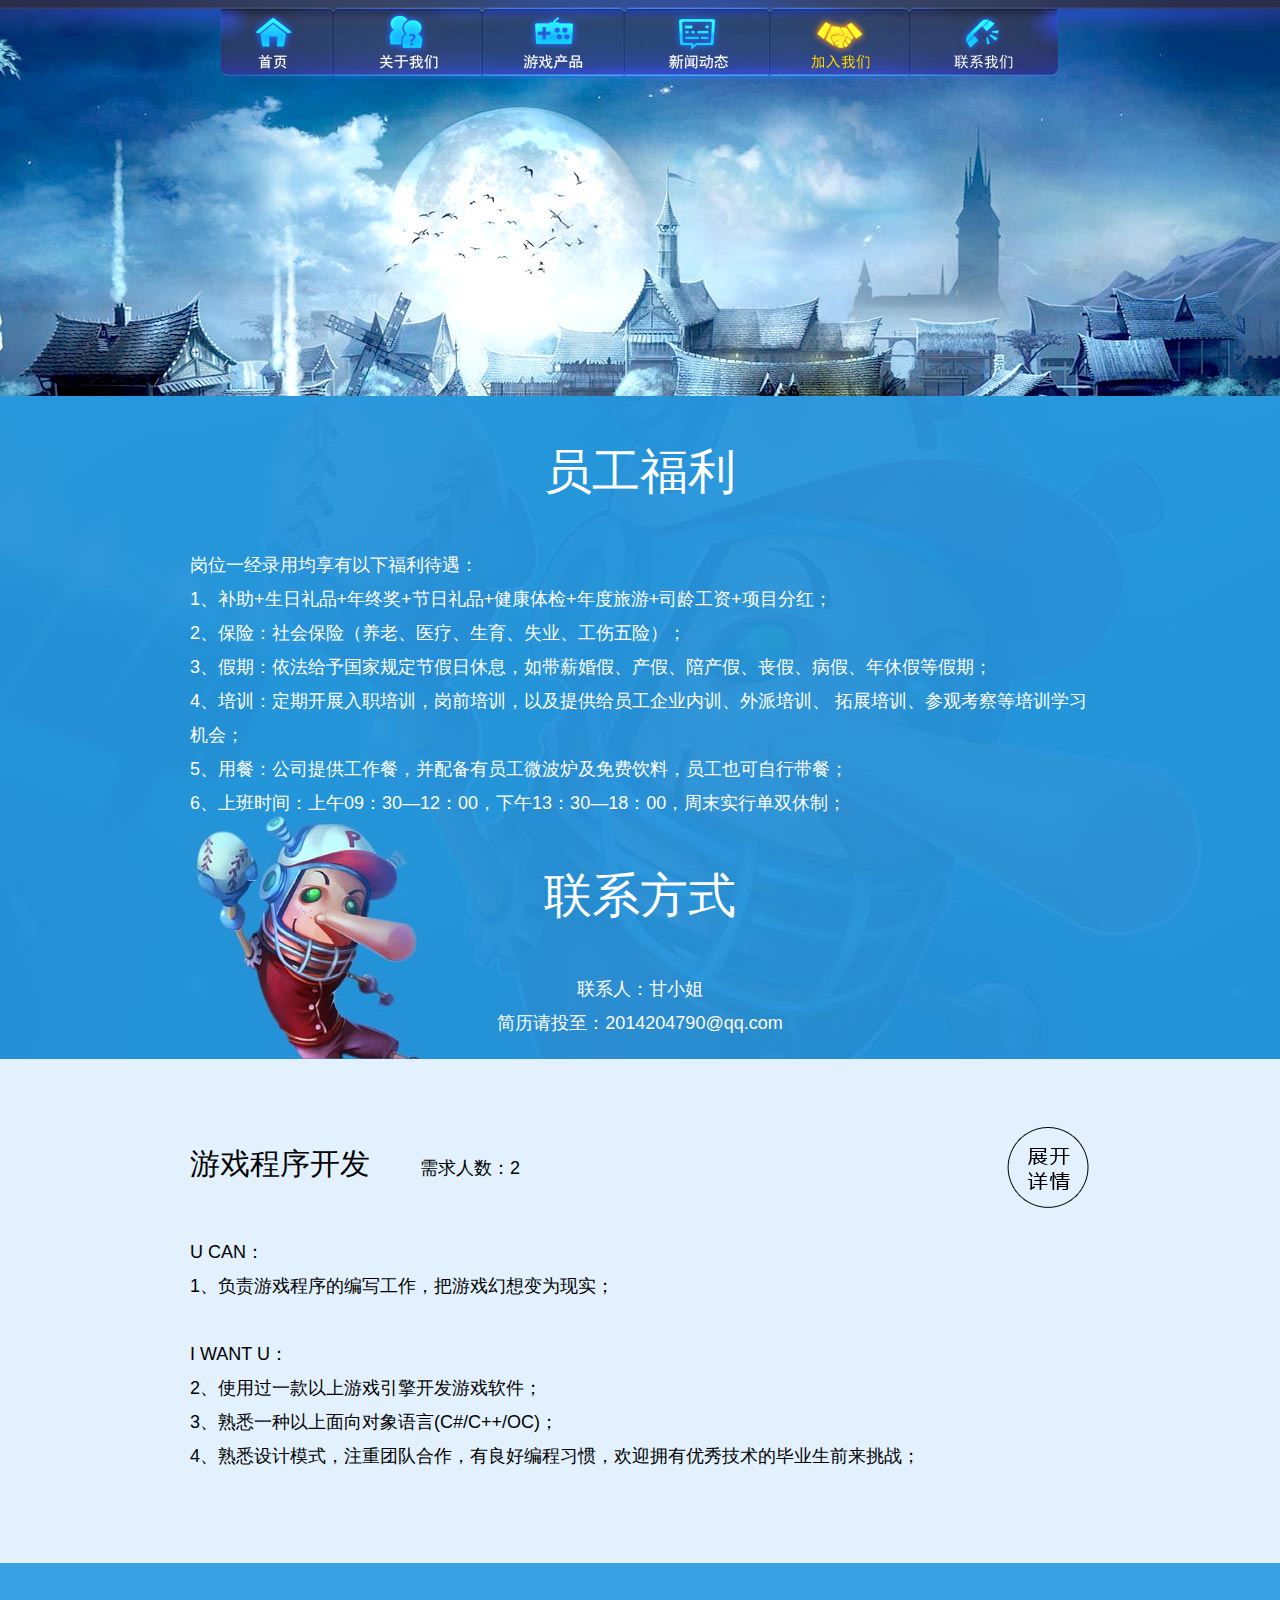
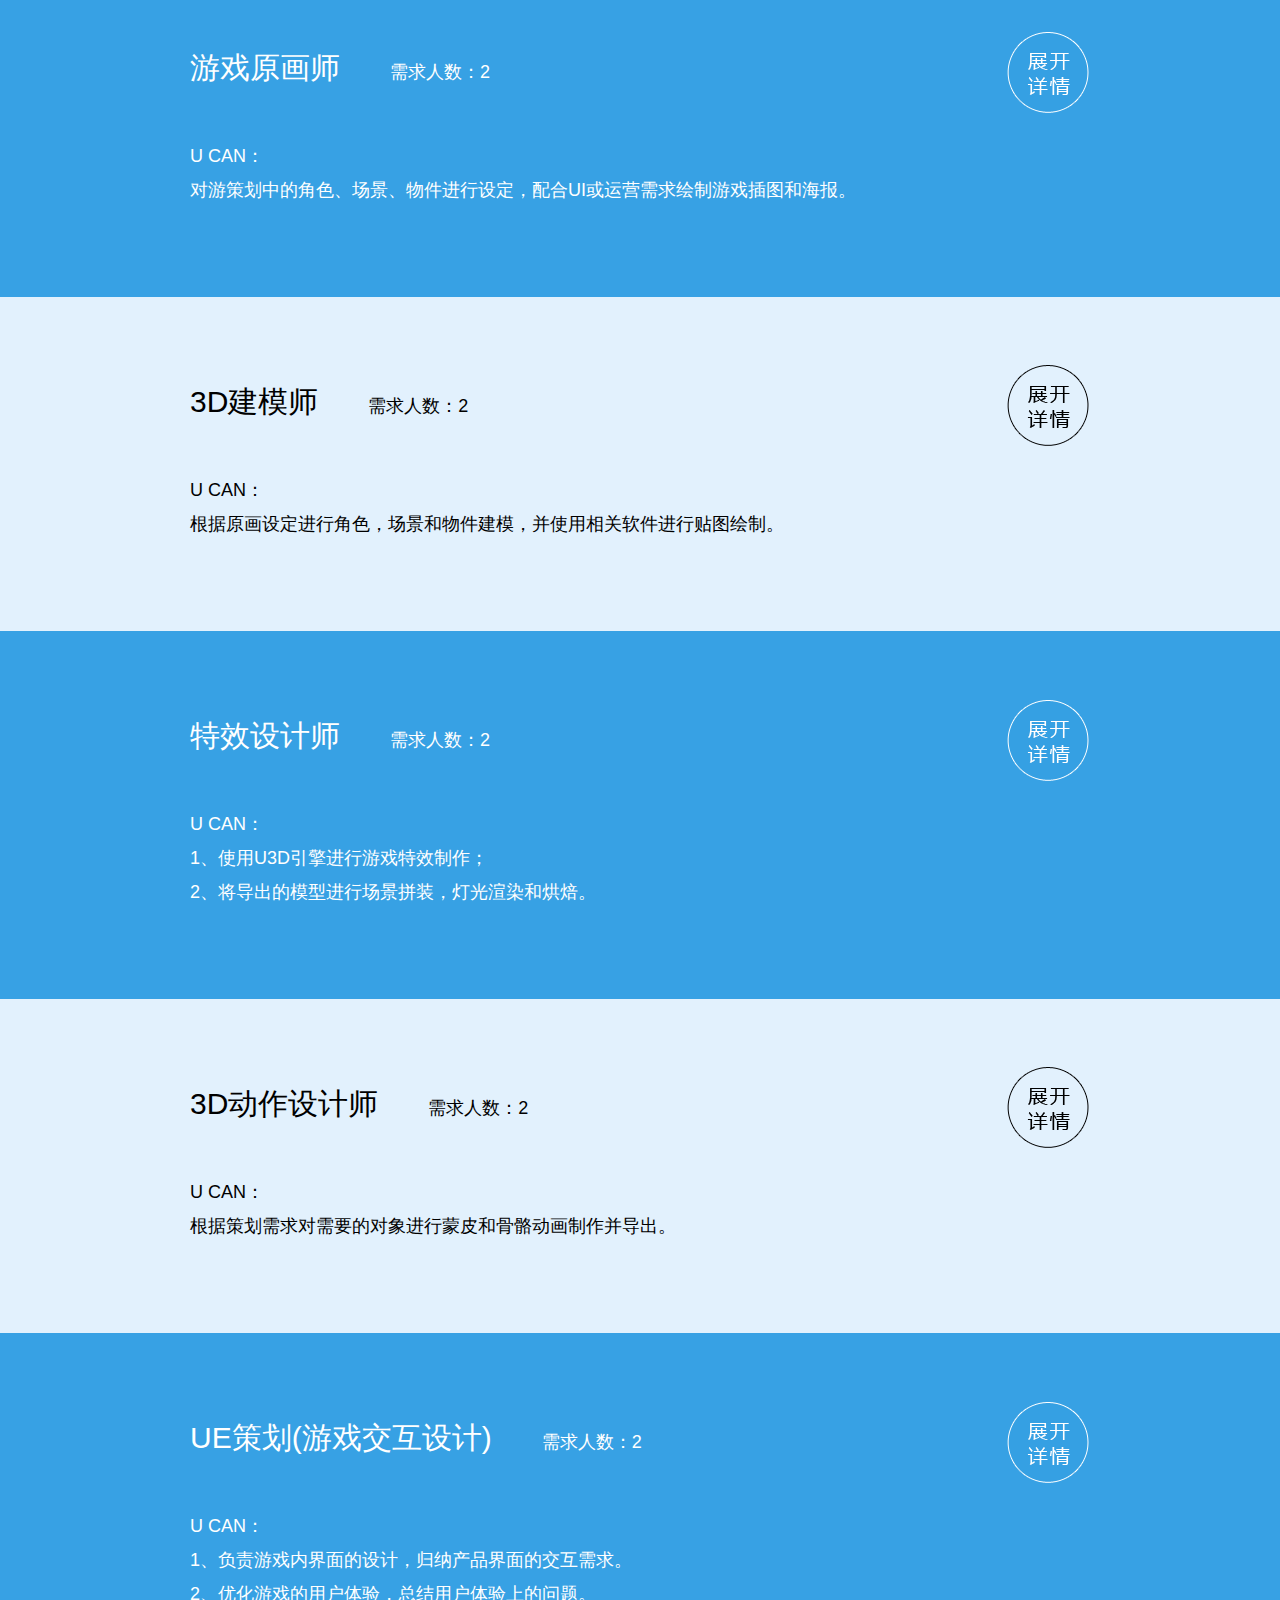
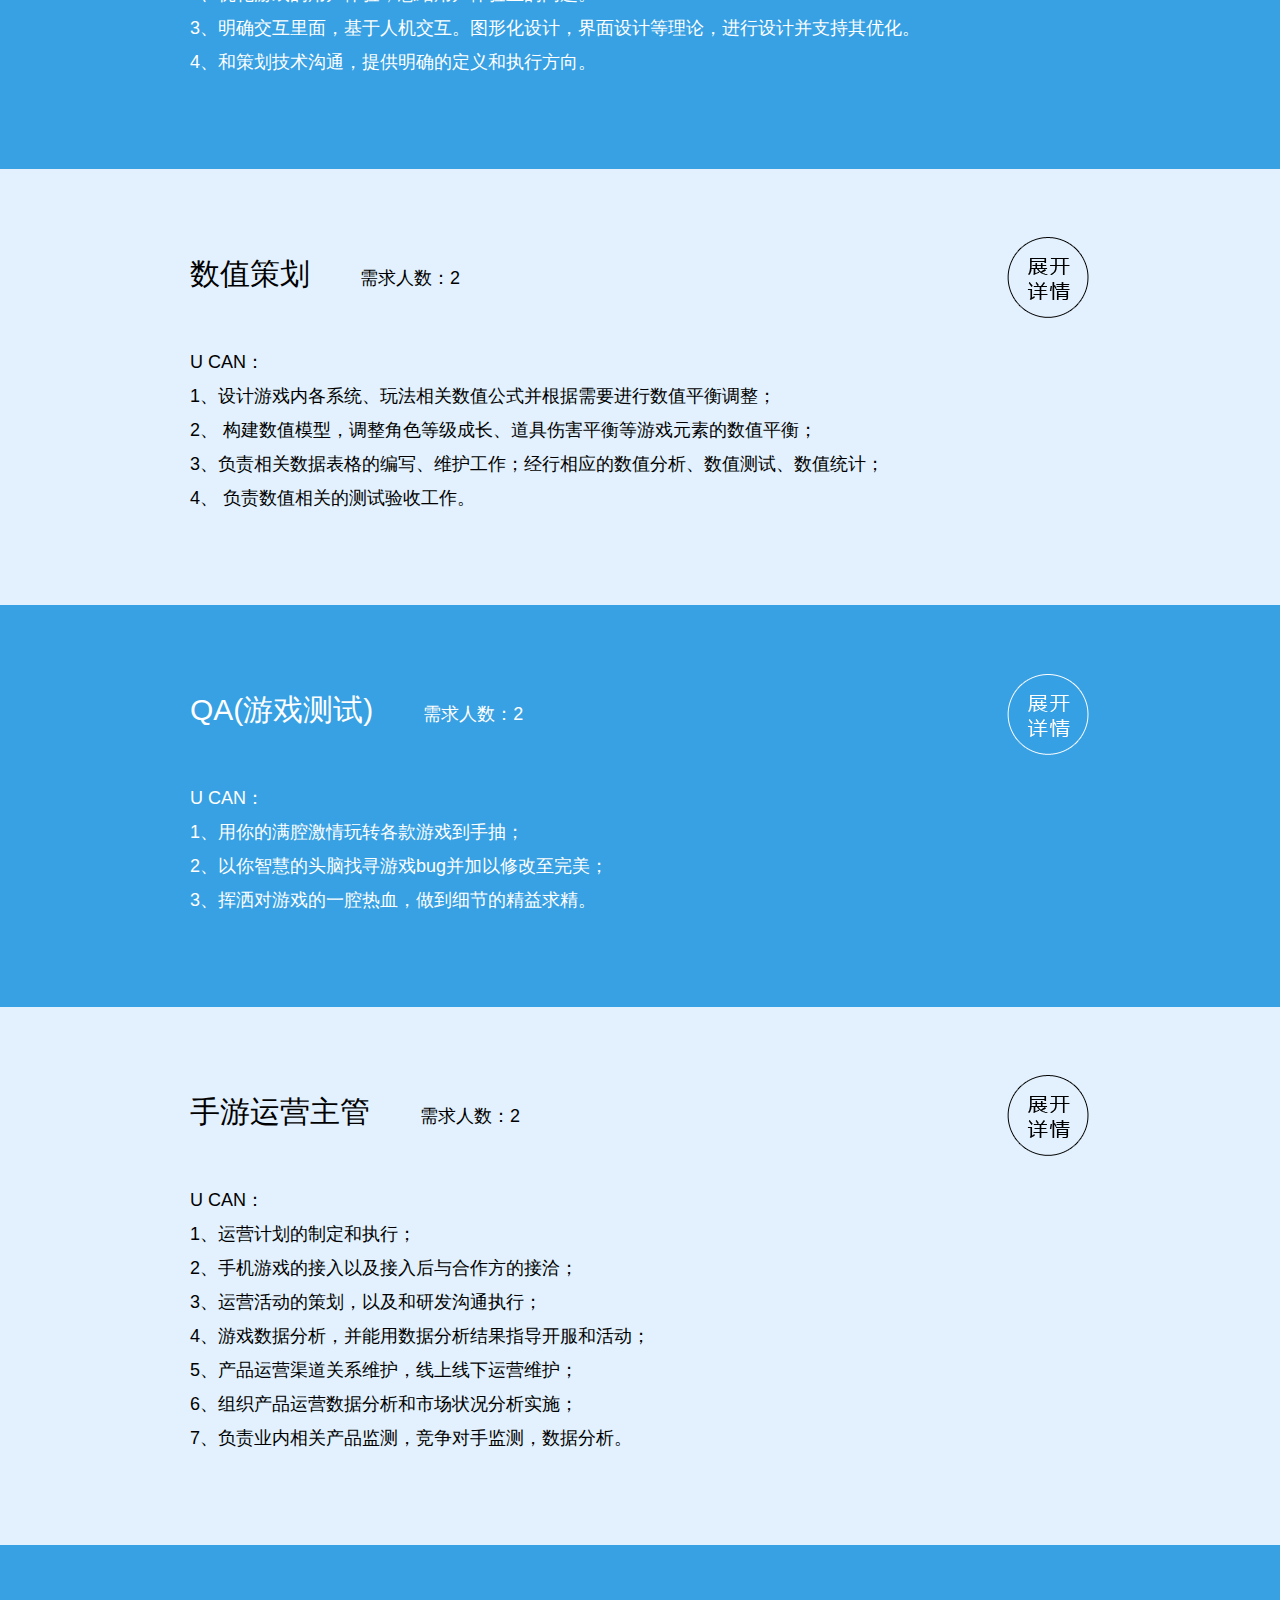
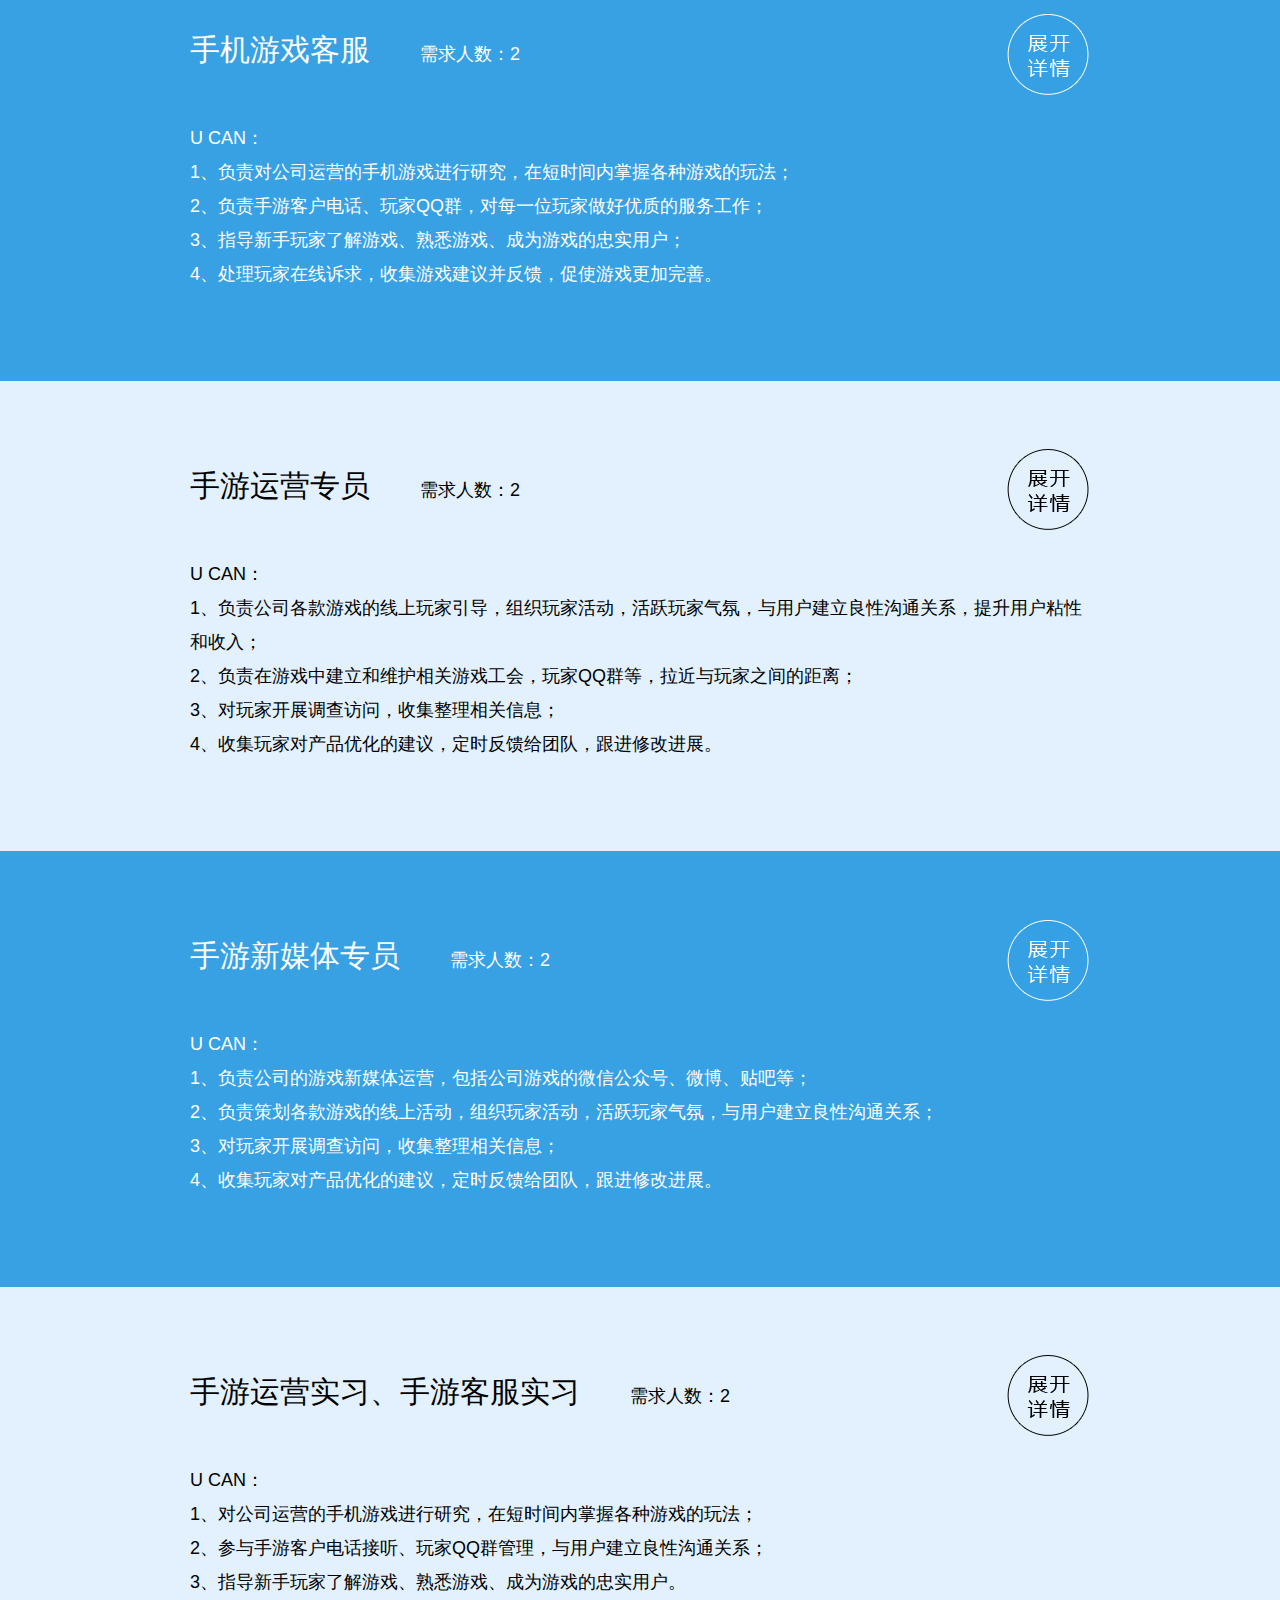
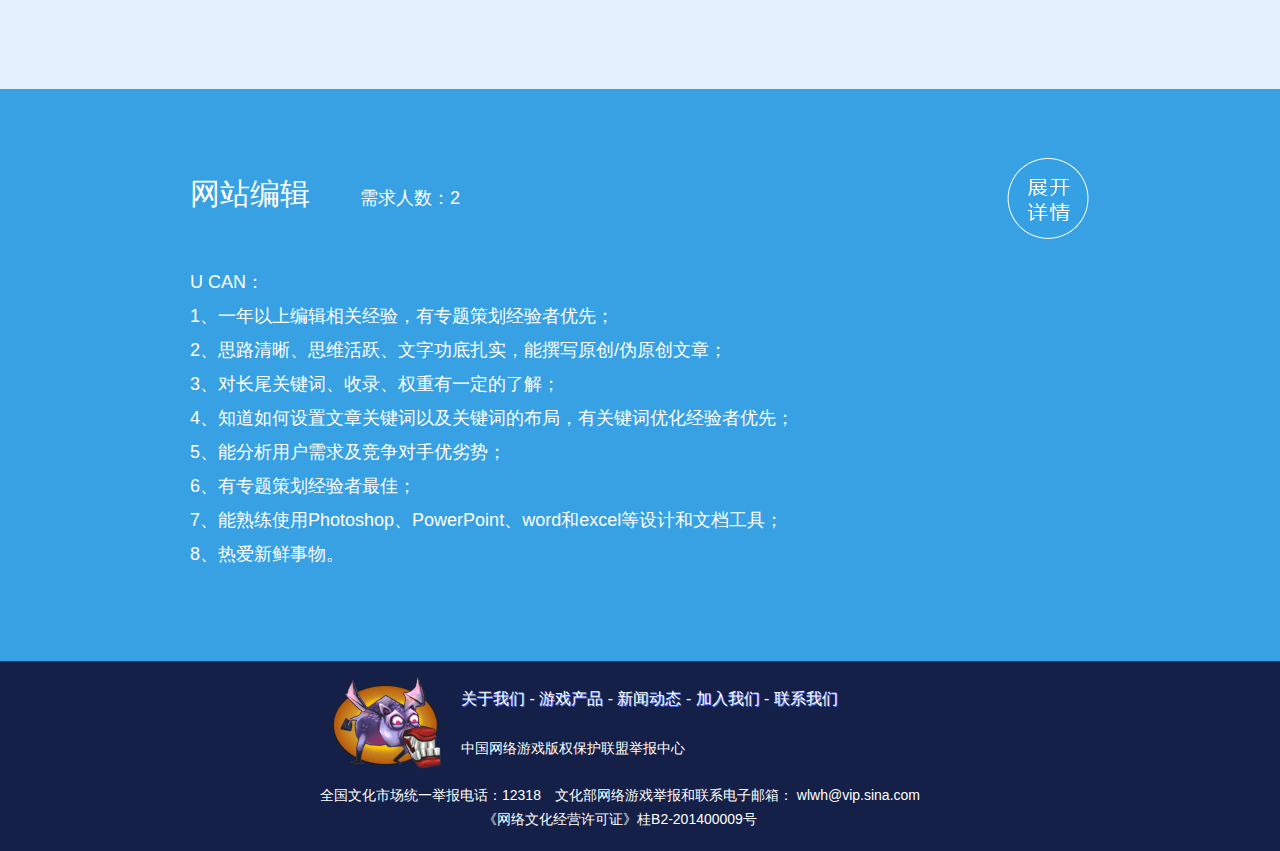
<file: recruit/index.html>
<!DOCTYPE html>
<html>
	<head>
    <title>加入我们_无极游戏</title>
	<meta http-equiv="Content-Type" content="text/html; charset=utf-8">
    <meta http-equiv="Cache-Control" content="no-transform"/>
    <meta http-equiv="Cache-Control" content="no-siteapp">    
    <meta name="keywords" content="无极游戏,无极,游戏,手游,手游发行,手游渠道,移动游戏,玩游戏,只为玩而游戏">
    <meta name="description" content="无极游戏，只为玩而游戏。无极游戏集手游研发、手游发行、手游渠道于一体，专注于为玩家打造精品移动游戏研发及运营平台。">
    <meta name="author" content="无极游戏">
    <meta name="copyright" content="无极游戏">
    <meta name="designer" content="xLong">
    <meta name="front-end technicist" content="xLong">
    <meta name="renderer" content="webkit">
    <meta http-equiv="X-UA-Compatible" content="IE=edge,chrome=1">
    <link rel="shortcut icon" href="../images/favicon.ico" type="image/x-icon">
    <link href="../css/master.css" rel="stylesheet">
    <link href="../css/base.css" rel="stylesheet">
    <link href="../css/recruit.css" rel="stylesheet">
	</head>
	<body>
        <!--header start-->
        <div class="header fullscreen">
        	<div class="section btn-drop-down fullscreen"></div>
            <!--nav-down start-->
            <div class="section nav-down fullscreen">
                <div class="nav-down-cont">
                    <a href="../index.html" class="nav-home" name="官网首页"></a>
                    <a href="../about/index.html" class="nav-about" name="公司简介"></a>
                    <a href="../product/index.html" class="nav-product" name="游戏产品"></a>
                    <a href="../news/index.html" class="nav-news" name="新闻动态"></a>
                    <a href="index.html" class="nav-recruit on" name="加入我们"></a>
                    <a href="../contact/index.html" class="nav-contact" name="联系我们"></a>
                </div>
            </div>
            <!--nav-down end-->
        </div>
        <!--header end-->
        <!--recruit-top-bg start-->
        <div class="recruit-top-bg fullscreen"></div>
        <!--recruit-top-bg end-->
        <!--recruit-cont start-->
        <div class="recruit-cont fullscreen">
        	<!--float-nav start-->	
            <div class="float-nav" id="float-Nav">
                <ul>
                    <li class="nav-all on">
                        <a href="#job-programe">不限</a>
                    </li>
                    <li class="nav-programe">
                        <a href="#job-programe"><i class="icon-recruit icon-job-1"></i>程序</a>
                    </li>
                    <li class="nav-art">
                        <a href="#job-art"><i class="icon-recruit icon-job-2"></i>美术</a>
                    </li>
                    <li class="nav-scheme">
                        <a href="#job-scheme"><i class="icon-recruit icon-job-3"></i>策划</a>
                    </li>
                    <li class="nav-test">
                        <a href="#job-test"><i class="icon-recruit icon-job-4"></i>测试</a>
                    </li>
                    <li class="nav-operation">
                        <a href="#job-operation"><i class="icon-recruit icon-job-5"></i>运营</a>
                    </li>
                </ul>
            </div>
            <!--float-nav end-->
        	<!--welfare start-->
        	<div class="section welfare fullscreen" id="main">
            	<div class="wrapper">
                	<h1>员工福利</h1>
                    <p>
                    	岗位一经录用均享有以下福利待遇：<br/>
                        1、补助+生日礼品+年终奖+节日礼品+健康体检+年度旅游+司龄工资+项目分红；<br/>
                        2、保险：社会保险（养老、医疗、生育、失业、工伤五险）；<br/>
                        3、假期：依法给予国家规定节假日休息，如带薪婚假、产假、陪产假、丧假、病假、年休假等假期；<br/>
                        4、培训：定期开展入职培训，岗前培训，以及提供给员工企业内训、外派培训、 拓展培训、参观考察等培训学习机会；<br/>
                        5、用餐：公司提供工作餐，并配备有员工微波炉及免费饮料，员工也可自行带餐；<br/>
                        6、上班时间：上午09：30—12：00，下午13：30—18：00，周末实行单双休制；<br/>
                    </p>
                    <h1>联系方式</h1>
                    <p style="text-align:center;">联系人：甘小姐<br/>
                    简历请投至：2014204790@qq.com</p>
                </div>
            </div>  
            <!--welfare end-->	
            <!--job-cont start-->
            <!--job-1 start-->
            <div class="section job-cont fullscreen" id="job-programe" data-title="programe">
            	<div class="wrapper">
                    <div class="job"><h2>游戏程序开发</h2>需求人数：<span class="nume">2</span><a class="icon-recruit-more"></a></div>
                    <p class="job-desc">
                        U CAN：<br/>
                        1、负责游戏程序的编写工作，把游戏幻想变为现实；<br/><br/>
                        I WANT U：<br/>
                        2、使用过一款以上游戏引擎开发游戏软件；<br/>
                        3、熟悉一种以上面向对象语言(C#/C++/OC)；<br/>
                        4、熟悉设计模式，注重团队合作，有良好编程习惯，欢迎拥有优秀技术的毕业生前来挑战；
                    </p>
                    <p class="job-requirement">
                        拥有以下技能者优先：<br/>
                        1、熟悉使用U3d的游戏开发；<br/>
                        2、熟悉LUA的脚本者；<br/>
                        3、有android和ios开发经验；<br/>
                        4、曾参与中型游戏项目研发。
                    </p>
                </div>
            </div>
            <div class="section job-cont fullscreen" data-title="art" id="job-art" >
            	<div class="wrapper">
                    <div class="job"><h2>游戏原画师</h2>需求人数：<span class="nume">2</span><a class="icon-recruit-more"></a></div>
                    <p class="job-desc">
                        U CAN：<br/>
                        对游策划中的角色、场景、物件进行设定，配合UI或运营需求绘制游戏插图和海报。
                    </p>
                    <p class="job-requirement">
                        I WANT U：<br/>
                        1、有扎实的美术功底和强大的设计能力，擅长多种风格角色或建筑场景设定，能熟练使用PS,PT或Sai等绘图软件；<br/>
                        2、态度认真，有团队合作意识，注意细节，注重品质。。
                    </p>
                </div>
            </div>
            <div class="section job-cont fullscreen" data-title="art">
            	<div class="wrapper">
                    <div class="job"><h2>3D建模师</h2>需求人数：<span class="nume">2</span><a class="icon-recruit-more"></a></div>
                    <p class="job-desc">
                        U CAN：<br/>
                        根据原画设定进行角色，场景和物件建模，并使用相关软件进行贴图绘制。
                    </p>
                    <p class="job-requirement">
                    	I WANT U：<br/>
                        1、有扎实的美术功底，能熟练制作三维模型和绘制贴图，对各种原画风格有良好的适应能力和理解力，能熟练使用MAX或MAYA，PS，BP等软件；<br/>
                        2、态度认真，有团队合作意识，注意细节，注重品质。
                    </p>
                </div>
            </div>
            <div class="section job-cont fullscreen" data-title="art">
            	<div class="wrapper">
                    <div class="job"><h2>特效设计师</h2>需求人数：<span class="nume">2</span><a class="icon-recruit-more"></a></div>
                    <p class="job-desc">
                        U CAN：<br/>
                        1、使用U3D引擎进行游戏特效制作；<br/>
                        2、将导出的模型进行场景拼装，灯光渲染和烘焙。
                    </p>
                    <p class="job-requirement">
                    	I WANT U：<br/>
                        1、有扎实的美术功底并具备一定的手绘能力，能熟练使用U3D引擎制作需求的特效或技能，能将导出的3D模型素材进行场景拼装和光影渲染，烘焙；<br/>
                        2、对Max,Maya，PS等软件稍有了解；<br/>
                        3、态度认真，有团队合作意识，注意细节，注重品质。
                    </p>
                </div>
            </div>
            <div class="section job-cont fullscreen" data-title="art">
            	<div class="wrapper">
                    <div class="job"><h2>3D动作设计师</h2>需求人数：<span class="nume">2</span><a class="icon-recruit-more"></a></div>
                    <p class="job-desc">
                        U CAN：<br/>
                        根据策划需求对需要的对象进行蒙皮和骨骼动画制作并导出。
                    </p>
                    <p class="job-requirement">
                    	I WANT U：<br/>
                        1、有扎实的动作理论基础，能熟练使用Max或Maya对需求的游戏对象进行蒙皮和骨骼动画制作；<br/>
                        2、态度认真，有团队合作意识，注意细节，注重品质。
                    </p>
                </div>
            </div>
            <!--job-2 end-->
            <!--job-3 start-->
            <div class="section job-cont fullscreen" data-title="scheme" id="job-scheme">
            	<div class="wrapper">
                    <div class="job"><h2>UE策划(游戏交互设计)</h2>需求人数：<span class="nume">2</span><a class="icon-recruit-more"></a></div>
                    <p class="job-desc">
                        U CAN：<br/>
                        1、负责游戏内界面的设计，归纳产品界面的交互需求。<br/>
                        2、优化游戏的用户体验，总结用户体验上的问题。<br/>
                        3、明确交互里面，基于人机交互。图形化设计，界面设计等理论，进行设计并支持其优化。<br/>
                        4、和策划技术沟通，提供明确的定义和执行方向。
                    </p>
                    <p class="job-requirement">
                        I WANT U：<br/>
                        1、对交互设计有全面的理解。<br/>
                        2、掌握photoshop等设计软件，熟悉交互设计规范。<br/>
                        3、较好的书面交流能力，至少经过2款以上的流行网页游戏。<br/>
                        4、能承受一定的工作压力，具有高度的耐心、细心和恒心。<br/>
                        <span style="color:#FF0; margin-top:10px;">*重点附注：应聘请上传相关作品，谢谢合作！</span>
                    </p>
                </div>
            </div>
            <div class="section job-cont fullscreen" data-title="scheme">
                <div class="wrapper">
                    <div class="job"><h2>数值策划</h2>需求人数：<span class="nume">2</span><a class="icon-recruit-more"></a></div>
                    <p class="job-desc">
                        U CAN：<br/>
                        1、设计游戏内各系统、玩法相关数值公式并根据需要进行数值平衡调整；<br/>
                        2、 构建数值模型，调整角色等级成长、道具伤害平衡等游戏元素的数值平衡；<br/>
                        3、负责相关数据表格的编写、维护工作；经行相应的数值分析、数值测试、数值统计；<br/>
                        4、 负责数值相关的测试验收工作。
                    </p>
                    <p class="job-requirement">
                        I WANT U：<br/>
                        1、具备严谨的逻辑思维能力，对游戏的数值结构和经济体系有深入研究；<br/> 
                        2、 具备良好的心理素质，有耐心、有毅力针对单一数值进行长时间的反复测试；<br/>
                        3、 熟练运用VBA，能自行制作数值测试工具；<br/>
                        4、能够准确，细致的完成公司给予的工作。
                    </p>
                </div>
            </div>
            <!--job-3 end-->
            <!--job-4 start-->
            <div class="section job-cont fullscreen" data-title="test" id="job-test">
            	<div class="wrapper">
                    <div class="job"><h2>QA(游戏测试)</h2>需求人数：<span class="nume">2</span><a class="icon-recruit-more"></a></div>
                    <p class="job-desc">
                        U CAN：<br/>
                        1、用你的满腔激情玩转各款游戏到手抽；<br/>
                        2、以你智慧的头脑找寻游戏bug并加以修改至完美；<br/>
                        3、挥洒对游戏的一腔热血，做到细节的精益求精。
                    </p>
                    <p class="job-requirement">
                        I WANT U：<br/>
                        1、有创造力、有热情、有梦想；<br/>
                        2、条理清晰、沟通顺畅；<br/>
                        3、喜欢收藏各类书籍，文笔风骚；<br/>
                        4、喜欢游戏、热爱游戏，为了游戏可以废寝忘食。
                    </p>
                </div>
            </div>
            <!--job-4 end-->
            <!--job-5 start-->
            <div class="section job-cont fullscreen" data-title="operation" id="job-operation">
            	<div class="wrapper">
                    <div class="job"><h2>手游运营主管</h2>需求人数：<span class="nume">2</span><a class="icon-recruit-more"></a></div>
                    <p class="job-desc">
                        U CAN：<br/>
                        1、运营计划的制定和执行；<br/>
                        2、手机游戏的接入以及接入后与合作方的接洽；<br/>
                        3、运营活动的策划，以及和研发沟通执行；<br/>
                        4、游戏数据分析，并能用数据分析结果指导开服和活动；<br/>
                        5、产品运营渠道关系维护，线上线下运营维护；<br/>
                        6、组织产品运营数据分析和市场状况分析实施；<br/>
                        7、负责业内相关产品监测，竞争对手监测，数据分析。
                    </p>
                    <p class="job-requirement">
                        I WANT U：<br/>
                        1、喜欢玩游戏，乐于研究游戏，参与过3款以上游戏的运营工作；<br/>
                        2、有责任心，良好的沟通能力。
                    </p>
                </div>
            </div>
            <div class="section job-cont fullscreen" data-title="operation">
            	<div class="wrapper">
                    <div class="job"><h2>手机游戏客服</h2>需求人数：<span class="nume">2</span><a class="icon-recruit-more"></a></div>
                    <p class="job-desc">
                        U CAN：<br/>
                        1、负责对公司运营的手机游戏进行研究，在短时间内掌握各种游戏的玩法；<br/>
                        2、负责手游客户电话、玩家QQ群，对每一位玩家做好优质的服务工作；<br/>
                        3、指导新手玩家了解游戏、熟悉游戏、成为游戏的忠实用户；<br/>
                        4、处理玩家在线诉求，收集游戏建议并反馈，促使游戏更加完善。
                    </p>
                    <p class="job-requirement">
                        I WANT U：<br/>
                        1、喜欢玩游戏，玩过多款手机游戏，了解手游玩家的需求；<br/>
						2、有良好的沟通表达能力，有耐心与玩家互动。
                    </p>
                </div>
            </div>
            <div class="section job-cont fullscreen" data-title="operation">
            	<div class="wrapper">
                    <div class="job"><h2>手游运营专员</h2>需求人数：<span class="nume">2</span><a class="icon-recruit-more"></a></div>
                    <p class="job-desc">
                        U CAN：<br/>
                        1、负责公司各款游戏的线上玩家引导，组织玩家活动，活跃玩家气氛，与用户建立良性沟通关系，提升用户粘性和收入；<br/>
                        2、负责在游戏中建立和维护相关游戏工会，玩家QQ群等，拉近与玩家之间的距离；<br/>
                        3、对玩家开展调查访问，收集整理相关信息；<br/>
                        4、收集玩家对产品优化的建议，定时反馈给团队，跟进修改进展。
                    </p>
                    <p class="job-requirement">
                        I WANT U：<br/>
                        1、热爱互联网，喜欢玩游戏，熟悉游戏行业；<br/>
                        2、有良好的沟通表达能力；<br/>
                        3、有耐心与游戏玩家、游戏公会互动。
                    </p>
                </div>
            </div>
            <div class="section job-cont fullscreen" data-title="operation">
            	<div class="wrapper">
                    <div class="job"><h2>手游新媒体专员</h2>需求人数：<span class="nume">2</span><a class="icon-recruit-more"></a></div>
                    <p class="job-desc">
                        U CAN：<br/>
                        1、负责公司的游戏新媒体运营，包括公司游戏的微信公众号、微博、贴吧等；<br/>
                        2、负责策划各款游戏的线上活动，组织玩家活动，活跃玩家气氛，与用户建立良性沟通关系；<br/>
                        3、对玩家开展调查访问，收集整理相关信息；<br/>
                        4、收集玩家对产品优化的建议，定时反馈给团队，跟进修改进展。
                    </p>
                    <p class="job-requirement">
                        I WANT U：<br/>
                        1、热爱互联网，喜欢玩游戏，熟悉游戏行业；<br/>
						2、有一定的文学素养，熟悉网络热点，能写点玩家喜闻乐见的游戏攻略文章。
                    </p>
                </div>
            </div>
            <div class="section job-cont fullscreen" data-title="operation">
            	<div class="wrapper">
                    <div class="job"><h2>手游运营实习、手游客服实习</h2>需求人数：<span class="nume">2</span><a class="icon-recruit-more"></a></div>
                    <p class="job-desc">
                        U CAN：<br/>
                        1、对公司运营的手机游戏进行研究，在短时间内掌握各种游戏的玩法；<br/>
                        2、参与手游客户电话接听、玩家QQ群管理，与用户建立良性沟通关系；<br/>
                        3、指导新手玩家了解游戏、熟悉游戏、成为游戏的忠实用户。
                    </p>
                    <p class="job-requirement">
                        I WANT U：<br/>
                        1．喜欢玩游戏，真的哦，要真的喜欢玩游戏，而且乐于研究游戏、分享游戏；<br/>
						2．有较好文学表达能力、沟通能力。
                    </p>
                </div>
            </div>
            <div class="section job-cont fullscreen" data-title="web" id="job-web">
            	<div class="wrapper">
                    <div class="job"><h2>网站编辑</h2>需求人数：<span class="nume">2</span><a class="icon-recruit-more"></a></div>
                    <p class="job-desc">
                        U CAN：<br/>
                        1、一年以上编辑相关经验，有专题策划经验者优先；<br/>
                        2、思路清晰、思维活跃、文字功底扎实，能撰写原创/伪原创文章；<br/>
                        3、对长尾关键词、收录、权重有一定的了解；<br/>
                        4、知道如何设置文章关键词以及关键词的布局，有关键词优化经验者优先；<br/>
                        5、能分析用户需求及竞争对手优劣势；<br/>
                        6、有专题策划经验者最佳；<br/>
                        7、能熟练使用Photoshop、PowerPoint、word和excel等设计和文档工具；<br/>
                        8、热爱新鲜事物。
                    </p>
                    <p class="job-requirement">
                        I WANT U：<br/>
                        1、负责网站内容的收集、整理、更新、发布、维护，提高用户体验；<br/>
                        2、负责网站定期专题活动策划方案的撰写；<br/>
                        3、对排名落后的关键词文章进行二次优化，直到排名提升；<br/>
                        4、对网站的内容更新进行自我监督检查，做到按时保质保量地完成任务；<br/>
                        5、负责对公司微博公众号内容的更新及互动。
                    </p>
                </div>
            </div>
            <!--job-5 end-->
            <!--job-cont end-->
        </div>
        <!--recruit-cont end-->
        <!--footer start-->	
        <div class="footer fullscreen">
            <div>
                <span id="footer-1">
                    <img src="../images/footer-monster.png" width="111" height="92" class="pic-monster" />
                </span>
                <span id="footer-2">
                    <span class="link">
                        <a class="font-light" href="../about/index.html" target="_blank">关于我们</a>
                        -
                        <a class="font-light" href="../product/index.html" target="_blank">游戏产品</a>
                        -
                        <a class="font-light" href="../news/index.html" target="_blank">新闻动态</a>
                        -
                        <a class="font-light" href="#">加入我们</a>
                        -
                        <a class="font-light" href="../contact/index.html" target="_blank">联系我们</a>
                    </span>
                    <br/>
                    <a class="report" href="http://www.cogcpa.org" target="_blank">中国网络游戏版权保护联盟举报中心</a>
                </span>
                <span id="footer-3">
                    全国文化市场统一举报电话：12318　文化部网络游戏举报和联系电子邮箱：
                    <a href="mailto:wlwh@vip.sina.com">
                        wlwh@vip.sina.com
                    </a>
                    <br/>
                    《网络文化经营许可证》桂B2-201400009号
                </span>
            </div>
        </div>
        <!--footer end-->
	</body>
    <script type="text/javascript" src="../js/wuji.jquery.js"></script>
    <script type="text/javascript" src="../js/jquery.recruit.js"></script>
    <script type="text/javascript" src="../js/jquery.navDown.js"></script>
</html>
</file>
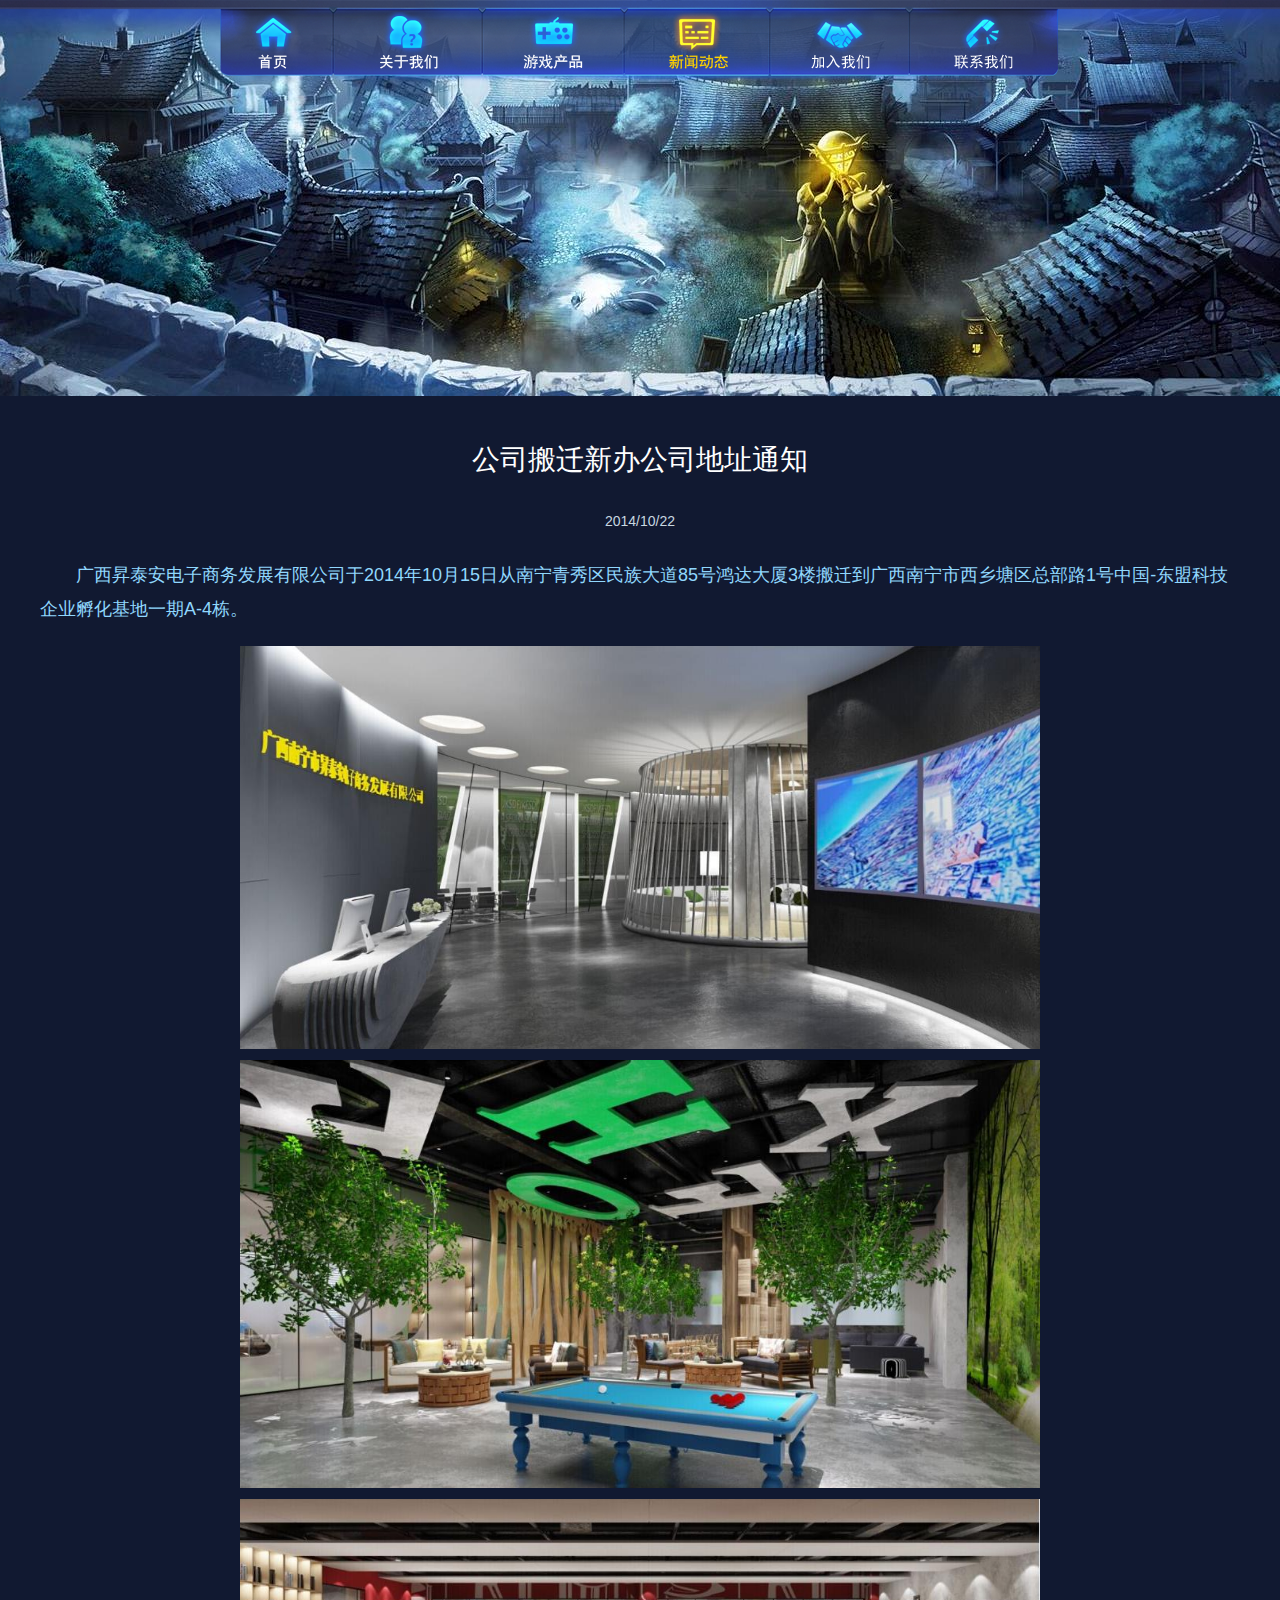
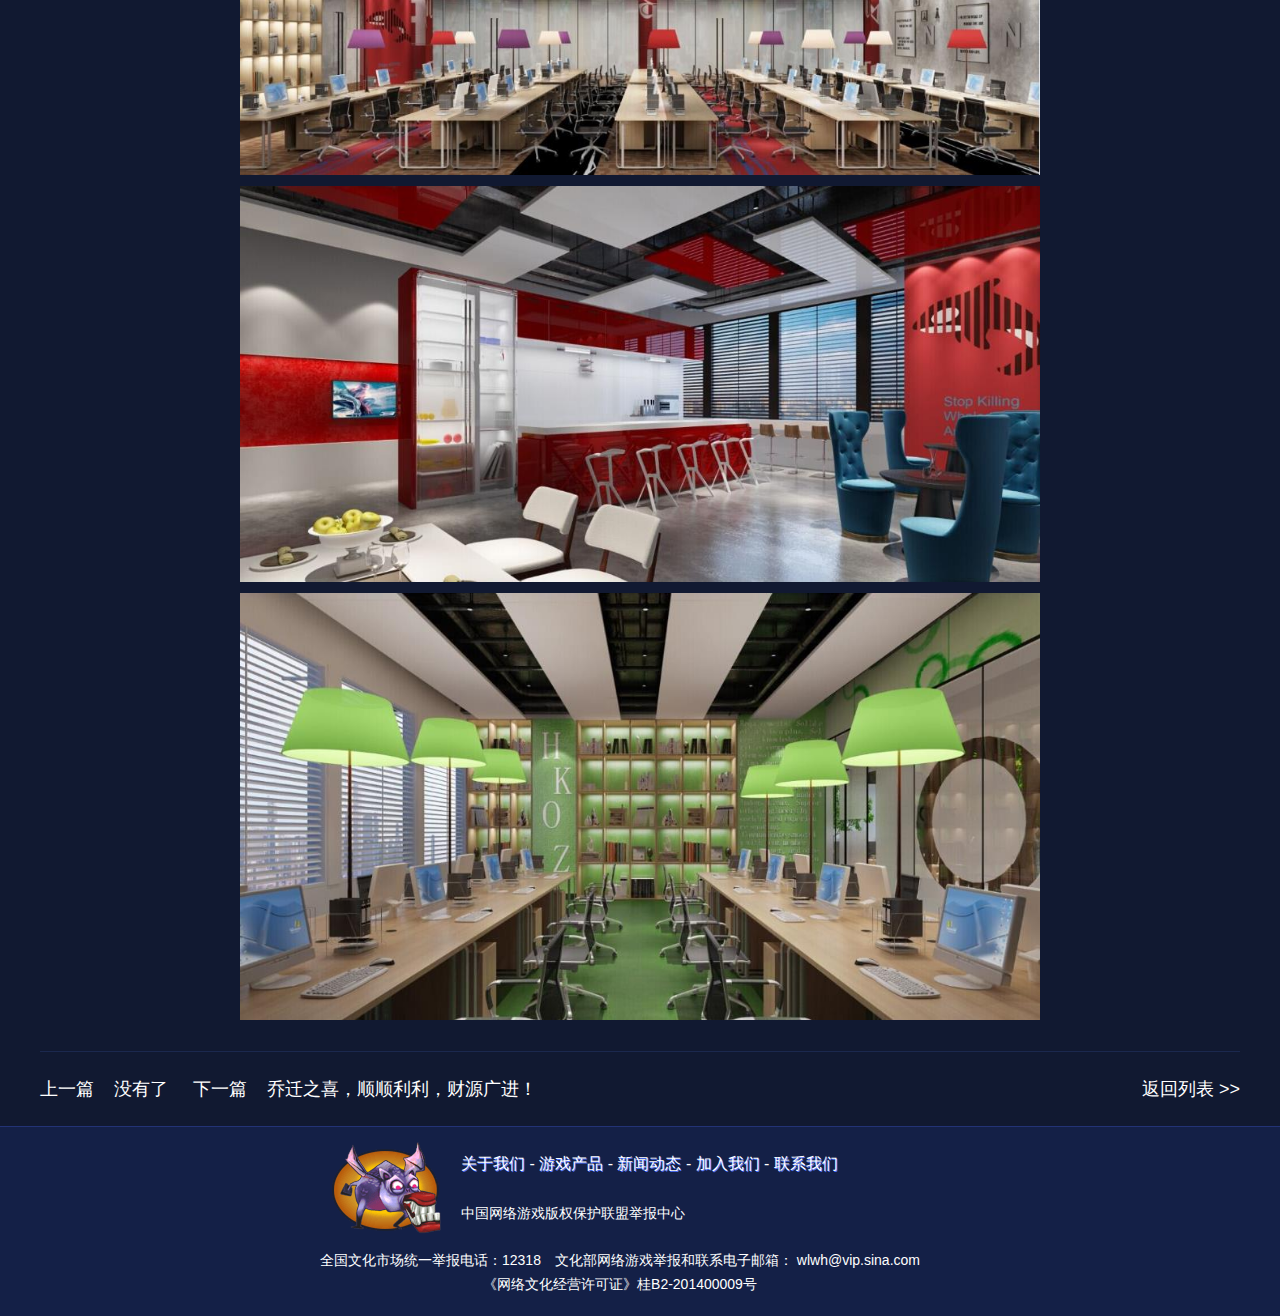
<file: news/2014/1018.html>
<!DOCTYPE html>
<html>
	<head>
    <title>新闻动态_无极游戏</title>
	<meta http-equiv="Content-Type" content="text/html; charset=utf-8">
    <meta http-equiv="Cache-Control" content="no-transform"/>
    <meta http-equiv="Cache-Control" content="no-siteapp">    
    <meta name="keywords" content="无极游戏,无极,游戏,手游,手游发行,手游渠道,移动游戏,玩游戏,只为玩而游戏">
    <meta name="description" content="无极游戏，只为玩而游戏。无极游戏集手游研发、手游发行、手游渠道于一体，专注于为玩家打造精品移动游戏研发及运营平台。">
    <meta name="author" content="无极游戏">
    <meta name="copyright" content="无极游戏">
    <meta name="designer" content="xLong">
    <meta name="front-end technicist" content="xLong">
    <meta name="renderer" content="webkit">
    <meta http-equiv="X-UA-Compatible" content="IE=edge,chrome=1">
    <link rel="shortcut icon" href="../../images/favicon.ico" type="image/x-icon">
    <link href="../../css/master.css" rel="stylesheet">
    <link href="../../css/base.css" rel="stylesheet">
    <link href="../../css/news.css" rel="stylesheet">
	</head>
	<body>
        <!--header start-->
        <div class="header fullscreen">
            <!--nav-down start-->
            <div class="section nav-down fullscreen">
                <div class="nav-down-cont">
                    <a href="../../index.html" class="nav-home" name="官网首页"></a>
                    <a href="../../about/index.html" class="nav-about" name="公司简介"></a>
                    <a href="../../product/index.html" class="nav-product" name="游戏产品"></a>
                    <a href="../index.html" class="nav-news on" name="新闻动态"></a>
                    <a href="../../recruit/index.html" class="nav-recruit" name="加入我们"></a>
                    <a href="../../contact/index.html" class="nav-contact" name="联系我们"></a>
                </div>
            </div>
            <!--nav-down end-->
        </div>
        <!--header end-->
        <!--news-top-bg start-->
        <div class="news-top-bg fullscreen"></div>
        <!--news-top-bg end-->
        <!--article-cont start-->
        <div class="article-cont wrapper">
        	<div class="article-desc">    	
                <h3>公司搬迁新办公司地址通知</h3>
                <span class="time">2014/10/22</span>
                <p>广西昇泰安电子商务发展有限公司于2014年10月15日从南宁青秀区民族大道85号鸿达大厦3楼搬迁到广西南宁市西乡塘区总部路1号中国-东盟科技企业孵化基地一期A-4栋。</p>
                <div style="text-align:center;">
                	<img src="../../resource/news/1-1410141H041.jpg" width="800"/>
                </div>
                <div style="text-align:center;">
                	<img src="../../resource/news/1-1410141H049.jpg" width="800"/>
                </div>
                <div style="text-align:center;">
                	<img src="../../resource/news/1-1410141H051.jpg" width="800"/>
                </div>
                <div style="text-align:center;">
                	<img src="../../resource/news/1-1410141H053.jpg" width="800"/>
                </div>
                <div style="text-align:center;">
                	<img src="../../resource/news/1-1410141H054.jpg" width="800"/>
                </div>
            </div>
            <div class="page">
            	<span>上一篇<a href="">没有了</a></span>
                <span>下一篇<a href="1022.html">乔迁之喜，顺顺利利，财源广进！</a></span>
                <a href="../index.html" class="back right">返回列表 >></a>            	
            </div>
        </div>
        <!--article-cont end-->
        <!--footer start-->	
        <div class="footer fullscreen">
            <div>
                <span id="footer-1">
                    <img src="../../images/footer-monster.png" width="111" height="92" class="pic-monster" />
                </span>
                <span id="footer-2">
                    <span class="link">
                        <a class="font-light" href="../../about/index.html" target="_blank">关于我们</a>
                        -
                        <a class="font-light" href="../../product/index.html" target="_blank">游戏产品</a>
                        -
                        <a class="font-light" href="../index.html" target="_blank">新闻动态</a>
                        -
                        <a class="font-light" href="../../recruit/index.html" target="_blank">加入我们</a>
                        -
                        <a class="font-light" href="../../contact/index.html" target="_blank">联系我们</a>
                    </span>
                    <br/>
                    <a class="report" href="http://www.cogcpa.org" target="_blank">中国网络游戏版权保护联盟举报中心</a>
                </span>
                <span id="footer-3">
                    全国文化市场统一举报电话：12318　文化部网络游戏举报和联系电子邮箱：
                    <a href="mailto:wlwh@vip.sina.com">
                        wlwh@vip.sina.com
                    </a>
                    <br/>
                    《网络文化经营许可证》桂B2-201400009号
                </span>
            </div>
        </div>
        <!--footer end-->
	</body>
</html>
</file>
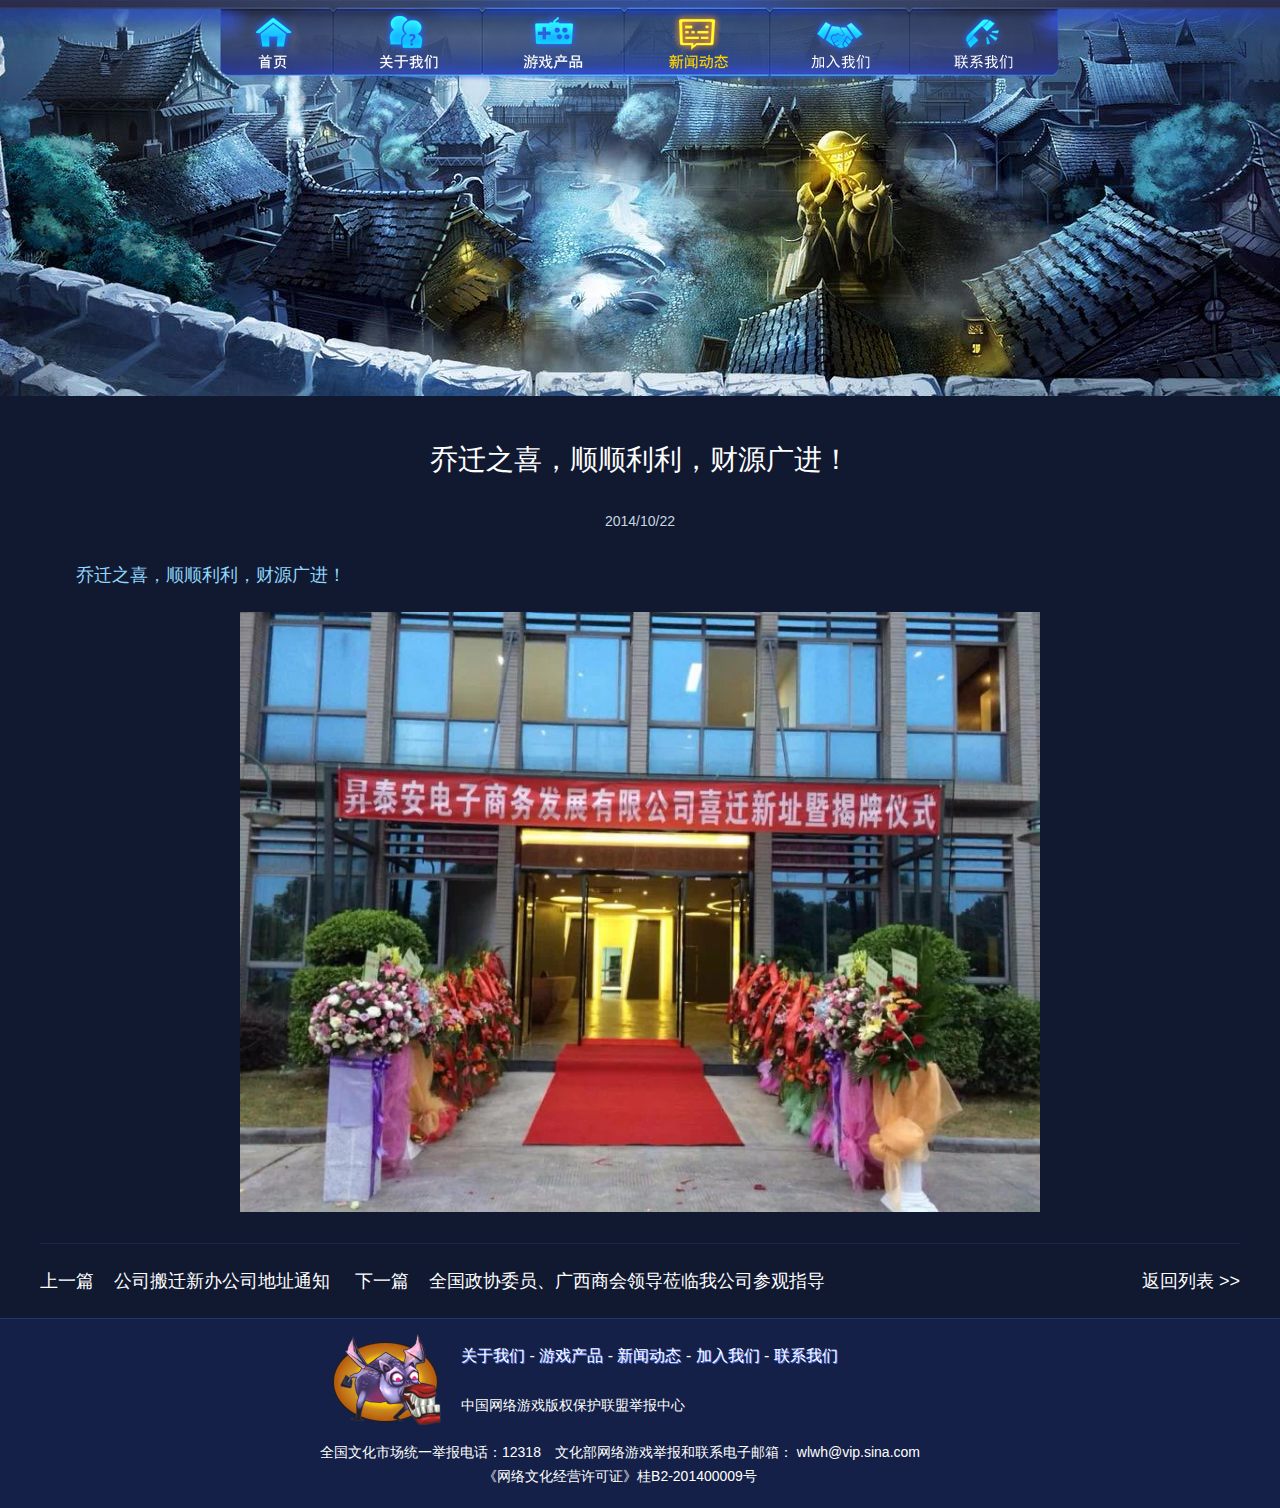
<file: news/2014/1022.html>
<!DOCTYPE html>
<html>
	<head>
    <title>新闻动态_无极游戏</title>
	<meta http-equiv="Content-Type" content="text/html; charset=utf-8">
    <meta http-equiv="Cache-Control" content="no-transform"/>
    <meta http-equiv="Cache-Control" content="no-siteapp">    
    <meta name="keywords" content="无极游戏,无极,游戏,手游,手游发行,手游渠道,移动游戏,玩游戏,只为玩而游戏">
    <meta name="description" content="无极游戏，只为玩而游戏。无极游戏集手游研发、手游发行、手游渠道于一体，专注于为玩家打造精品移动游戏研发及运营平台。">
    <meta name="author" content="无极游戏">
    <meta name="copyright" content="无极游戏">
    <meta name="designer" content="xLong">
    <meta name="front-end technicist" content="xLong">
    <meta name="renderer" content="webkit">
    <meta http-equiv="X-UA-Compatible" content="IE=edge,chrome=1">
    <link rel="shortcut icon" href="../../images/favicon.ico" type="image/x-icon">
    <link href="../../css/master.css" rel="stylesheet">
    <link href="../../css/base.css" rel="stylesheet">
    <link href="../../css/news.css" rel="stylesheet">
	</head>
	<body>
        <!--header start-->
        <div class="header fullscreen">
            <!--nav-down start-->
            <div class="section nav-down fullscreen">
                <div class="nav-down-cont">
                    <a href="../../index.html" class="nav-home" name="官网首页"></a>
                    <a href="../../about/index.html" class="nav-about" name="公司简介"></a>
                    <a href="../../product/index.html" class="nav-product" name="游戏产品"></a>
                    <a href="../index.html" class="nav-news on" name="新闻动态"></a>
                    <a href="../../recruit/index.html" class="nav-recruit" name="加入我们"></a>
                    <a href="../../contact/index.html" class="nav-contact" name="联系我们"></a>
                </div>
            </div>
            <!--nav-down end-->
        </div>
        <!--header end-->
        <!--news-top-bg start-->
        <div class="news-top-bg fullscreen"></div>
        <!--news-top-bg end-->
        <!--article-cont start-->
        <div class="article-cont wrapper">
        	<div class="article-desc">    	
                <h3>乔迁之喜，顺顺利利，财源广进！</h3>
                <span class="time">2014/10/22</span>
                <p>乔迁之喜，顺顺利利，财源广进！</p>
                <div style="text-align:center;">
                	<img src="../../resource/news/1-141016000020-50.jpg" width="800"/>
                </div>
            </div>
            <div class="page">
            	<span>上一篇<a href="1018.html">公司搬迁新办公司地址通知</a></span>
                <span>下一篇<a href="1230.html">全国政协委员、广西商会领导莅临我公司参观指导</a></span>
                <a href="../index.html" class="back right">返回列表 >></a>            	
            </div>
        </div>
        <!--article-cont end-->
        <!--footer start-->	
        <div class="footer fullscreen">
            <div>
                <span id="footer-1">
                    <img src="../../images/footer-monster.png" width="111" height="92" class="pic-monster" />
                </span>
                <span id="footer-2">
                    <span class="link">
                        <a class="font-light" href="../../about/index.html" target="_blank">关于我们</a>
                        -
                        <a class="font-light" href="../../product/index.html" target="_blank">游戏产品</a>
                        -
                        <a class="font-light" href="../index.html" target="_blank">新闻动态</a>
                        -
                        <a class="font-light" href="../../recruit/index.html" target="_blank">加入我们</a>
                        -
                        <a class="font-light" href="../../contact/index.html" target="_blank">联系我们</a>
                    </span>
                    <br/>
                    <a class="report" href="http://www.cogcpa.org" target="_blank">中国网络游戏版权保护联盟举报中心</a>
                </span>
                <span id="footer-3">
                    全国文化市场统一举报电话：12318　文化部网络游戏举报和联系电子邮箱：
                    <a href="mailto:wlwh@vip.sina.com">
                        wlwh@vip.sina.com
                    </a>
                    <br/>
                    《网络文化经营许可证》桂B2-201400009号
                </span>
            </div>
        </div>
        <!--footer end-->
	</body>
</html>
</file>
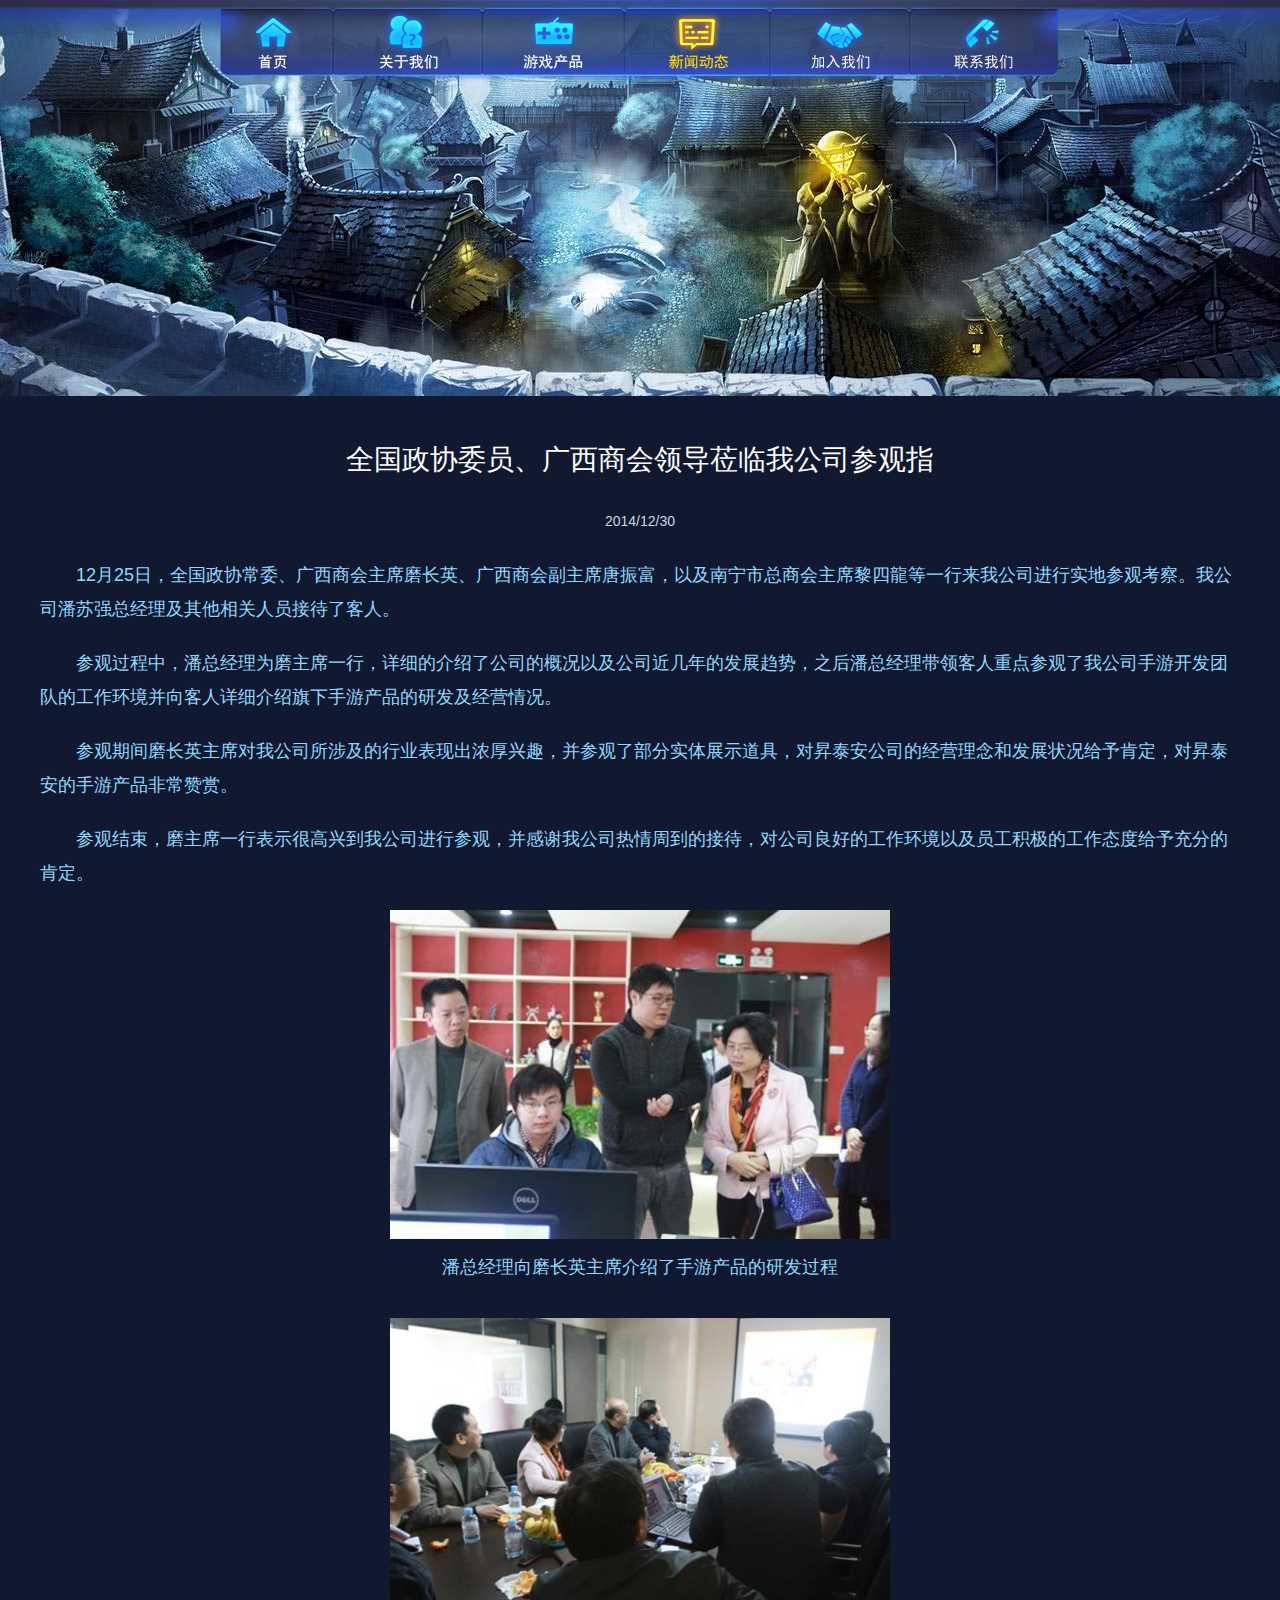
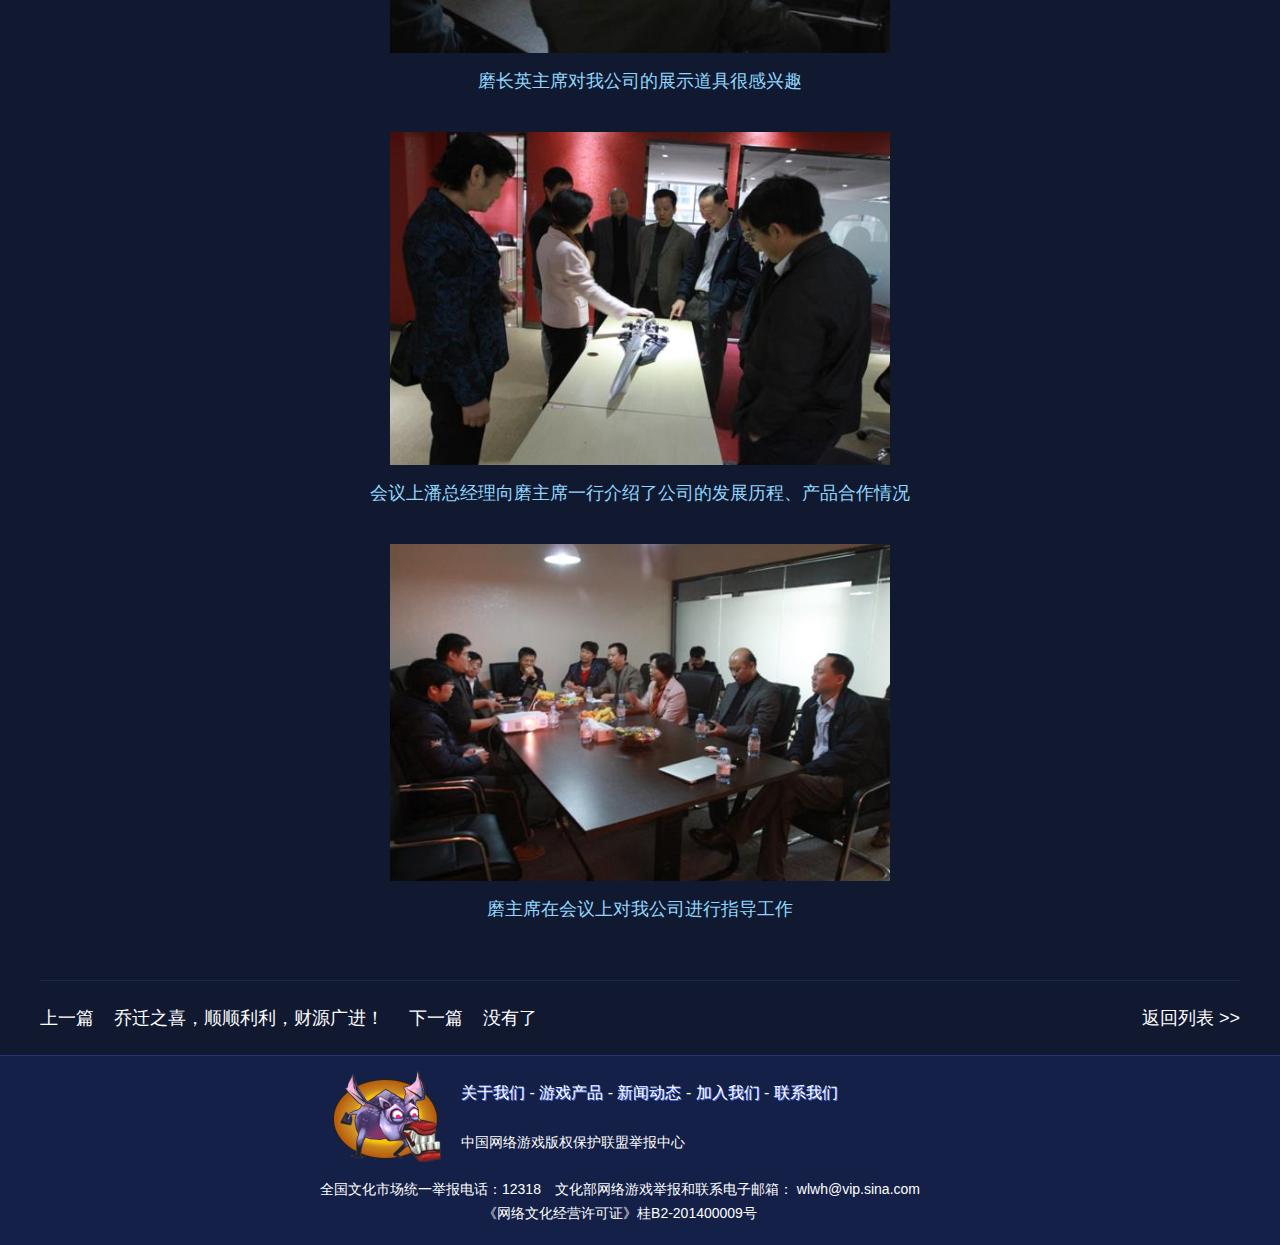
<file: news/2014/1230.html>
<!DOCTYPE html>
<html>
	<head>
    <title>新闻动态_无极游戏</title>
	<meta http-equiv="Content-Type" content="text/html; charset=utf-8">
    <meta http-equiv="Cache-Control" content="no-transform"/>
    <meta http-equiv="Cache-Control" content="no-siteapp">    
    <meta name="keywords" content="无极游戏,无极,游戏,手游,手游发行,手游渠道,移动游戏,玩游戏,只为玩而游戏">
    <meta name="description" content="无极游戏，只为玩而游戏。无极游戏集手游研发、手游发行、手游渠道于一体，专注于为玩家打造精品移动游戏研发及运营平台。">
    <meta name="author" content="无极游戏">
    <meta name="copyright" content="无极游戏">
    <meta name="designer" content="xLong">
    <meta name="front-end technicist" content="xLong">
    <meta name="renderer" content="webkit">
    <meta http-equiv="X-UA-Compatible" content="IE=edge,chrome=1">
    <link rel="shortcut icon" href="../../images/favicon.ico" type="image/x-icon">
    <link href="../../css/master.css" rel="stylesheet">
    <link href="../../css/base.css" rel="stylesheet">
    <link href="../../css/news.css" rel="stylesheet">
	</head>
	<body>
        <!--header start-->
        <div class="header fullscreen">
            <!--nav-down start-->
            <div class="section nav-down fullscreen">
                <div class="nav-down-cont">
                    <a href="../../index.html" class="nav-home" name="官网首页"></a>
                    <a href="../../about/index.html" class="nav-about" name="公司简介"></a>
                    <a href="../../product/index.html" class="nav-product" name="游戏产品"></a>
                    <a href="../index.html" class="nav-news on" name="新闻动态"></a>
                    <a href="../../recruit/index.html" class="nav-recruit" name="加入我们"></a>
                    <a href="../../contact/index.html" class="nav-contact" name="联系我们"></a>
                </div>
            </div>
            <!--nav-down end-->
        </div>
        <!--header end-->
        <!--news-top-bg start-->
        <div class="news-top-bg fullscreen"></div>
        <!--news-top-bg end-->
        <!--article-cont start-->
        <div class="article-cont wrapper">
        	<div class="article-desc">    	
                <h3>全国政协委员、广西商会领导莅临我公司参观指</h3>
                <span class="time">2014/12/30</span>
                <p>12月25日，全国政协常委、广西商会主席磨长英、广西商会副主席唐振富，以及南宁市总商会主席黎四龍等一行来我公司进行实地参观考察。我公司潘苏强总经理及其他相关人员接待了客人。</p>
                <p>参观过程中，潘总经理为磨主席一行，详细的介绍了公司的概况以及公司近几年的发展趋势，之后潘总经理带领客人重点参观了我公司手游开发团队的工作环境并向客人详细介绍旗下手游产品的研发及经营情况。</p>
                <p>参观期间磨长英主席对我公司所涉及的行业表现出浓厚兴趣，并参观了部分实体展示道具，对昇泰安公司的经营理念和发展状况给予肯定，对昇泰安的手游产品非常赞赏。</p>
                <p>参观结束，磨主席一行表示很高兴到我公司进行参观，并感谢我公司热情周到的接待，对公司良好的工作环境以及员工积极的工作态度给予充分的肯定。</p>
                <div style="text-align:center;">
                	<img src="../../resource/news/1-150205143419247.jpg" width="500"/>
                </div>
                <div style="text-align:center;">
                    潘总经理向磨长英主席介绍了手游产品的研发过程
                </div>
                &nbsp;
                <div style="text-align:center;">
                	<img src="../../resource/news/1-150205142954524.jpg" width="500"/>
                </div>
                <div style="text-align:center;">
                    磨长英主席对我公司的展示道具很感兴趣
                </div>
                &nbsp;
                <div style="text-align:center;">
                	<img src="../../resource/news/1-150205142945950.jpg" width="500"/>
               	</div>
                <div style="text-align:center;">
                    会议上潘总经理向磨主席一行介绍了公司的发展历程、产品合作情况
                </div>
                &nbsp;
                <div style="text-align:center;">
                	<img src="../../resource/news/1-15020514300L62.jpg" width="500"/>
                </div>
                <div style="text-align:center;">
                    磨主席在会议上对我公司进行指导工作
                </div>
                &nbsp;
            </div>
            <div class="page">
            	<span>上一篇<a href="1022.html">乔迁之喜，顺顺利利，财源广进！</a></span>
                <span>下一篇<a>没有了</a></span>
                <a href="../index.html" class="back right">返回列表 >></a>            	
            </div>
        </div>
        <!--article-cont end-->
        <!--footer start-->	
        <div class="footer fullscreen">
            <div>
                <span id="footer-1">
                    <img src="../../images/footer-monster.png" width="111" height="92" class="pic-monster" />
                </span>
                <span id="footer-2">
                    <span class="link">
                        <a class="font-light" href="../../about/index.html" target="_blank">关于我们</a>
                        -
                        <a class="font-light" href="../../product/index.html" target="_blank">游戏产品</a>
                        -
                        <a class="font-light" href="../index.html" target="_blank">新闻动态</a>
                        -
                        <a class="font-light" href="../../recruit/index.html" target="_blank">加入我们</a>
                        -
                        <a class="font-light" href="../../contact/index.html" target="_blank">联系我们</a>
                    </span>
                    <br/>
                    <a class="report" href="http://www.cogcpa.org" target="_blank">中国网络游戏版权保护联盟举报中心</a>
                </span>
                <span id="footer-3">
                    全国文化市场统一举报电话：12318　文化部网络游戏举报和联系电子邮箱：
                    <a href="mailto:wlwh@vip.sina.com">
                        wlwh@vip.sina.com
                    </a>
                    <br/>
                    《网络文化经营许可证》桂B2-201400009号
                </span>
            </div>
        </div>
        <!--footer end-->
	</body>
</html>
</file>
<file: css/master.css>
@charset "utf-8";
/**************************************
Author:xLong
Date:2015-09-07
Version:1.0.0
**************************************/
*{
	padding:0;
	margin:0;
	border:0;
    outline:0;
	vertical-align:baseline;
	box-sizing: border-box;
	}
body {
	width:100%;
	line-height:34px;
	-webkit-text-size-adjust:none;
	color:#ffffff;
	font-size:20px;
	font-family:"microsoft yahei","Helvetica Neue", Helvetica, Arial, sans-serif;
	font-weight:normal;
	background:#0f111e;
}
/**************************************/
h1{
	font-size:32px;
	line-height:32px;
	font-weight:normal;
	}
	
h2{
	font-size:30px;
	line-height:30px;
	font-weight:normal;
	}
	
h3{
	font-size:28px;
	line-height:28px;
	font-weight:normal;
	}
p{
	text-indent:2em;
	}
/**************************************/
nav ul,
nav ol {
    list-style: none;
    list-style-image: none;
}

ul li {
	list-style: none;
}

ul, menu, dir {
	display: block;
}
/**************************************/
a {
    margin: 0;
    padding: 0;
    font-size: 100%;
	outline: none;
	text-decoration: none;
    background: transparent;
	vertical-align: baseline;
	color:#fff;
}

a:hover{
	color:#27a0e7;
	}
		
a.disabled {
	cursor: default;
	}
/**************************************/
img {
    border: 0;
	height: auto;
	max-width: 100%;
    -ms-interpolation-mode: bicubic;
}
/**************************************/
.left{
	float:left;}
	
.right{
	float:right;
	}
/**************************************/
.wrapper{
	width:1200px;
	margin:0 auto;
	}
.fullscreen{
	width:100%;
	position:relative;
	}
/**************************************/
.section{
	position:relative;
	}
</file>
<file: css/base.css>
@charset "utf-8";
/**************************************
Author:xLong
Date:2015-09-07
Version:1.0.0
**************************************/
.section.nav{
	text-align:center;
	height:78px;
	}
	
.section.nav a, .nav-down-cont a{
	position:absolute;
	top:8px;
	background:url(../images/nav-font.png) no-repeat;
	width:64px;
	height:60px;
	}
	
.section.nav a:hover, .nav-down-cont a:hover{
	top:4px;
	}
	
.section.nav .nav-home{
	background-position:0 0;
	width:43px;
	left:22px;
	}
	
.section.nav .nav-home.on{	
	background-position:0 -62px;
	}
	
.section.nav .nav-home:hover{
	background-position:0 -122px;
	}
	
.section.nav .nav-about{
	background-position:-48px 0;
	left:136px;
	}
	
.section.nav .nav-about.on{
	background-position:-48px -62px;
	}
	
.section.nav .nav-about:hover{
	background-position:-48px -122px;
	}
	
.section.nav .nav-product{
	background-position:-116px 0;
	left:266px;
	}
	
.section.nav .nav-product.on{
	background-position:-116px -62px;
	}
	
.section.nav .nav-product:hover{
	background-position:-116px -122px;
	}
	
.section.nav .nav-news{
	background-position:-185px 0;
	right:290px;
	}
	
.section.nav .nav-news.on{
	background-position:-185px -62px;
	}
	
.section.nav .nav-news:hover{
	background-position:-185px -122px;
	}
	
.section.nav .nav-recruit{
	background-position:-253px 0;
	right:155px;
	}

.section.nav .nav-recruit.on{
	background-position:-253px -62px;
	}

.section.nav .nav-recruit:hover{
	background-position:-253px -122px;
	}
	
.section.nav .nav-contact{
	background-position:-321px 0;
	right:22px;
	}
	
.section.nav .nav-contact.on{
	background-position:-321px -62px;
	}

.section.nav .nav-contact:hover{
	background-position:-321px -122px;
	}
/**************************************/
.section.btn-drop-down{
	position:fixed;
	z-index:999;
	background:url(../images/drop-down-section-bg.png) top center no-repeat;
	height:62px;
	top:-62px;
	display:block;
	transition: 300ms ease;
    transition-property: top;
	}
	
.section.btn-drop-down.show{
	top:0;
	}
	
.section.nav-down{
	position:fixed;
	z-index:999;
	background:url(../images/nav-down-bg.png) top center no-repeat;
	height:83px;
	display:block;
	top:0;
	transition: 300ms ease;
    transition-property: top;
	}
	
.section.nav-down.hidden{
	top:-83px;
	}
	
.section.nav-down .nav-down-cont{
	position:relative;
	width:846px;
	margin:0 auto;
	}
	
.nav-down-cont a{
	top:12px;
	}
	
.nav-down-cont a:hover, .nav-down-cont a:hover{
	top:7px;
	}
	
.nav-down-cont .nav-home{
	background-position:0 0;
	width:43px;
	left:35px;
	}
	
.nav-down-cont .nav-home.on{	
	background-position:0 -62px;
	}
	
.nav-down-cont .nav-home:hover{
	background-position:0 -122px;
	}
	
.nav-down-cont .nav-about{
	background-position:-48px 0;
	left:160px;
	}
	
.nav-down-cont .nav-about.on{
	background-position:-48px -62px;
	}
	
.nav-down-cont .nav-about:hover{
	background-position:-48px -122px;
	}
	
.nav-down-cont .nav-product{
	background-position:-116px 0;
	left:304px;
	}
	
.nav-down-cont .nav-product.on{
	background-position:-116px -62px;
	}
	
.nav-down-cont .nav-product:hover{
	background-position:-116px -122px;
	}
	
.nav-down-cont .nav-news{
	background-position:-185px 0;
	right:332px;
	}
	
.nav-down-cont .nav-news.on{
	background-position:-185px -62px;
	}
	
.nav-down-cont .nav-news:hover{
	background-position:-185px -122px;
	}
	
.nav-down-cont .nav-recruit{
	background-position:-253px 0;
	right:190px;
	}

.nav-down-cont .nav-recruit.on{
	background-position:-253px -62px;
	}

.nav-down-cont .nav-recruit:hover{
	background-position:-253px -122px;
	}
	
.nav-down-cont .nav-contact{
	background-position:-321px 0;
	right:47px;
	}
	
.nav-down-cont .nav-contact.on{
	background-position:-321px -62px;
	}

.nav-down-cont .nav-contact:hover{
	background-position:-321px -122px;
	}
/**************************************/
.big-title{
	color:#fff;
	}	
/**************************************/
.contact-top{
	background:url(../images/contact-section-top.jpg) center no-repeat;
	height:386px;
	}

.contact-bottom{
	background:url(../images/contact-section-bottom.jpg) top center no-repeat;
	height:624px;
	background-color:#100a14;
	}
	
.contact-desc{
	margin-left:54px;
	padding-top:180px;
	}
	
.contact-desc p{
	margin-bottom:15px;
	}
/**************************************/
.footer{
	border-top:1px solid #233376;
	background:#142047;
	height:190px;
	}

.footer .pic-monster{
/*	margin-left:300px;
	margin-top:60px;*/
	}

.footer div{
	width:640px;
	margin:0 auto;
	padding:15px 0 0 0;
	font-size:14px;
	line-height:24px;
	display:block;
	position:relative;
	}
	
#footer-1{
	display:inline-block;
	width:111px;
	float:left;
	height:96px;
	margin-left:10px;
	}
	
#footer-2{
	display: inline-block;
	margin-left:20px;
	float:left;
	height:96px;
	}
	
#footer-2 .link{
	font-size:16px;
	padding:10px 0;
	display: inline-block;
	}
	
#footer-2 .report{
	margin-top:15px;
	display: inline-block;
	margin-right:10px;
	}
	
#footer-3{
	text-align:center;
	display:inline-block;
	margin-top:10px;
	}
	
.font-light{
	text-shadow:1px 1px 0px #4e74ff; 
	}
	
.copyright{
	font-size:14px;
	line-height: 22px;
	text-align:center;
	color:#dfffff;
	text-shadow:1px 1px 0px #4e74ff; 
	}
</file>
<file: css/about.css>
@charset "utf-8";
/**************************************
Author:xLong
Date:2015-10-15
Version:1.0.0
**************************************/
body{
	background:#000a14;
	}
	
.section.nav-down{
	display:block;
	}

.section.about{
	background:url(../images/about-section-about-us.jpg) center no-repeat;
	height:733px;
	}
	
.section.history{
	background:url(../images/about-section-history.jpg) center no-repeat;
	height:816px;
	}

.section.culture{
	background:url(../images/about-section-culture.jpg) center no-repeat;
	height:728px;
	}
	
.section.env{
	background:url(../images/about-section-env.jpg) top center no-repeat;
	height:900px;
	text-align:center;
	}
	
/**************************************/
.nav-menu{
	position: fixed;
	z-index:999;
    top: 50%;
    left: 100%;
    margin-left: 46px;
    font-size: 46px;
    margin-top: -114px;
	width:200px;
	}

.nav-menu .menu-list li {
    width: 100%;
    display: block;
    padding: 0;
    margin: 3px 0;
    margin-right: 46px;
    position: relative;
    left: -92px;
    font-size: 16px;
    transition: left 100ms ease;
    vertical-align: middle;
	cursor: pointer;
	
    -webkit-transform: skew(-.25rad) perspective(1px) translate3d(0,0,0);
    transform: skew(-.25rad) perspective(1px) translate3d(0,0,0);
    -webkit-backface-visibility: hidden;
    backface-visibility: hidden;
	border-radius: 2px;
	background-color: #00c3ff;
}

.nav-menu .menu-list li:hover {
    left: -100%;
	background: #fff;
}

.nav-menu .menu-list li.on {
	background: #fff;
}

.nav-menu .menu-list li:hover a {
    color:#696264;
}

.nav-menu .menu-list li.on a {
    color:#696264;
}

.nav-menu .menu-list li a {
    font-weight: 700;
    color: #fff;
    display: block;
    width: 100%;
    text-align: left;
    white-space: nowrap;
    padding:5px 5px;
    margin-left: 1px;
}

.icon-menu{
	width:36px;
	height:36px;
	float:left;
	-webkit-transform: skew(0.25rad);
    -ms-transform: skew(0.25rad);
    transform: skew(0.25rad);
	background-position:0 0;
	margin-right:3px;
	}
	
.nav-menu .menu-list li:hover i{
	background-position:0 -37px;
	}

.nav-menu .menu-list li.on i{
	background-position:0 -37px;
	}
	
.nav-menu .menu-list li span{
	display: inline-block;
	text-transform: uppercase;
    -webkit-transform: skew(0.25rad);
    -ms-transform: skew(0.25rad);
    transform: skew(0.25rad);
	font-size:14px;
	padding:0 8px;
	border-left: 1px solid rgba(35,31,32,.1);
	}

.icon-about{
	background:url(../images/icon-about.png) no-repeat;
	}
	
.icon-history{
	background:url(../images/icon-history.png) no-repeat;
	}
	
.icon-culture{
	background:url(../images/icon-culture.png) no-repeat;
	}
	
.icon-env{
	background:url(../images/icon-env.png) no-repeat;
	}
/**************************************/
.about-cont{
	margin-left:50px;
	padding-top:230px;
	width:524px;
	}
	
.about-desc{
	color:#90d7fd;
	margin-top:65px;
	}
/**************************************/
.history-cont{
	width:1166px;
	height:460px;
	margin:0 auto;
	margin-top:100px;
	overflow:hidden;
	}
	
.history-title{
	padding-top:110px;
	text-align:center;
	}
	
.year-list{
	float:left;
	text-align:center;
	width:251px;
	margin:0 20px;
	}
	
.year-list img{
	width:219px;
	height:231px;
	}
	
.year-list span{
	display:block;
	color:#fff;
	font-size:20px;
	}
	
.year-num{
	margin-top:36px;
	}

.history-desc{
	background:url(../images/history-point.png) top center no-repeat;
	padding-top:46px;
	margin-top:8px;
	}
	
.list-handle-out, .list-handle-in{
	position: absolute;
	top: 50%;
	margin-top: -150px;
	z-index: 100;
	display: block;
	width: 50px;
	height: 100px;
	background:url(../images/focus_handle.png) no-repeat;
	}
	
#go-left-in, #go-left-out{
	left: -54px;
	background-position: 2px 0;
	}
	
#go-right-in, #go-right-out{
	right: -54px;
	background-position: -48px 0;
	}
/**************************************/
.culture-cont{
	float:right;
	padding-top:80px;
	width:450px;
	}
	
.culture-title{
	text-align:center;
	}
	
.culture-desc{
	margin-top:90px;
	font-size:22px;
	line-height:40px;
	}
	
.culture-desc span{
	display:block;
	margin-bottom:40px;
	}
	
.culture-desc span:nth-child(2n+1){
	color:#39b0ff;
	}
	
.culture-desc span:nth-child(2n){
	color:#c5e6fe;
	}
	
.culture-num{
	font-style:normal;
	background:url(../images/culture-num-bg.png) no-repeat;
	display:inline-block;
	width:43px;
	height:43px;
	font-size:18px;
	padding-left:16px;
	padding-right:40px;
	}
	
.culture-num.odd{
	background-position:0 0;
	}
	
.culture-num.even{
	background-position:0 -44px;
	}
/**************************************/
.env-title{
	padding-top:130px;
	}
/**************************************/
@media (min-width: 1330px){
	.list-handle-in{
		display:none;
	}
}	
@media (max-width: 1330px){
	.list-handle-out{
		display:none;
	}
	
	.list-handle-in{
		display:block;
		margin-top:-80px;
	}
	
	#go-left-in {
		left:10px;
	}
	
	#go-right-in {
		right:10px;
	}
}
</file>
<file: css/error.css>
body
{
	font-family: "Helvetica Neue",Helvetica,Arial,sans-serif;
    color: #fff;
    line-height: 20px;
    padding: 200px 0;
}

#error-wrap
{
    text-align: center;
    margin: auto;
}

#error-digits
{
    margin: auto;
    margin-bottom: 25px;
    display: inline-block;
}

#error-digits > span
{
    display: inline-block;
    font-size: 96px;
    margin: 5px;
    line-height: 96px;
    font-weight: bold;
    background-color: #e84a49;
    padding: 16px 32px;
    position: relative;
}

#error-wrap h1
{
    margin-bottom: 15px;
    text-shadow: 1px 1px #fff;
    color: #313131;
	font: 33px "microsoft yahei", "Helvetica Neue", Helvetica, Arial, sans-serif;
}
</file>
<file: css/news.css>
@charset "utf-8";
/**************************************
Author:xLong
Date:2015-10-19
Version:1.0.0
**************************************/
body{
	background:#111931;
	font-size:18px;
	}
	
p{
	color:#90d7fd;
	margin:20px 0;
	}
	
.section.nav-down{
	display:block;
	}
	
.news-top-bg{
	background:url(../images/news-section-bg.jpg) top center no-repeat;
	height:396px;
	margin-bottom:50px;
	}
/**************************************/
.news-cont .page{
	text-align:center;
	margin:45px 0;
	}
	
.news-list{
	margin-bottom:50px;
	padding:30px;
	background: #111527;
	height:263px;
	overflow: hidden;
	border-radius: 8px;
	-moz-border-radius: 8px;
	-webkit-border-radius: 8px;
	border-right: 1px solid #1e2c53;
	border-bottom: 1px solid #1e2c53;
	}
	
.news-list:nth-last-child(2){
	margin-bottom:0;
	}
	
.news-desc{
	width:804px;
	height:203px;
	overflow:hidden;
	position:relative;
	}
	
.news-desc .time{
	position:absolute;
	left:0;
	bottom:0;
	font-size:14px;
	color:#c7d7e0;
	}
/**************************************/
.article-desc h3{
	text-align:center;
	}
	
.article-desc .time{
	text-align:center;
	display:block;
	margin-top:30px;
	font-size:14px;
	color:#c7d7e0;
	}
	
.article-desc div{
	color:#90d7fd;
	}
	
.article-cont .page{
	margin-top:20px;
	border-top:1px solid #1B284E;
	padding:20px 0;
	}
	
.article-cont .page a{
	margin-left:20px;
	}
	
.article-cont .page span{
	margin-right:20px;
	}
</file>
<file: css/page.css>
@charset "utf-8";
/**************************************
Author:xLong
Date:2015-11-20
Version:1.0.0
**************************************/
.page{
	height:32px;
	}
	
.page .page-list{
	float:right;
	}
	
.page-list a,.page-list span{
	background:#142047;
	border: 1px solid #1e2c53;
    width: 32px;
    height: 32px;
    text-align: center;
    line-height: 28px;
    float: left;
    font-size: 14px;
	color: #90d7fd;
    text-shadow: 1px 1px 0 #7487B9;
    margin-right: 10px;
	border-radius:5px;
}

.page-list a.on {
    background: #111527;
    color:#313D5F;
	border:1px solid #18254A;
	text-shadow: 1px 1px 0 #000;
}

.page-list a:last-child{
	margin-right:0;
	}
</file>
<file: css/product.css>
@charset "utf-8";
/**************************************
Author:xLong
Date:2015-10-19
Version:1.0.0
**************************************/
body{
	background:#1a2a5d;
	font-size:18px;
	}
	
.section.nav-down{
	display:block;
	}
	
.contact-top-bg{
	background:url(../images/product-section-bg.jpg) top center no-repeat;
	height:396px;
	}
/**************************************/	
.game-cont{
	height:620px;
	}
	
.game-cont h2{
	margin-bottom:32px;
	}
	
.game-cont img{
	margin-top:160px;
	}
	
.game-cont:nth-child(2n+1){
	background:#1a2a5d;
	color:#fff;
	}
	
.game-cont:nth-child(2n){
	background:#e2f1fd;
	color:#000;
	}
	
.game-cont .game-desc{
	width:545px;
	margin-top:160px;
	}
	
.btn-box{
	margin-top:25px;
	}
	
.btn-box a{
	position:relative;
	padding: 14px 60px 14px 20px;
	border-radius: 5px; 
	-moz-border-radius: 5px;
	-webkit-border-radius: 5px;
	border-radius: 5px;
	cursor:pointer;
	}
	
.btn-box i{
	width:21px;
	height:21px;
	position:absolute;
	top:16px;
	right:20px;
	background:url(../images/icon-next.png) no-repeat;
	}
	
.btn-box.odd a{
	color:#fff;
	border:1px solid #fff;
	}
	
.btn-box.even a{
	color:#000;
	border:1px solid #000;
	margin-right:20px;
	}
	
.btn-box.odd i{
	background-position:0 0;
	}
	
.btn-box.even i{
	background-position:-21px 0;
	}
	
.btn-box.odd a:hover{
	background:#fff;
	color:#1a2a5d;
	}
	
.btn-box.odd a:hover i{
	background-position:-44px 0;
	}
	
.btn-box.even a:hover{
	background:#000;
	color:#e2f1fd;
	}
	
.btn-box.even a:hover i{
	background-position:-66px 0;
	}
</file>
<file: css/recruit.css>
@charset "utf-8";
/**************************************
Author:xLong
Date:2015-10-22
Version:1.0.0
**************************************/
body{
	background:#1a2a5d;
	font-size:18px;
	}
	
p{
	text-indent:0;
	}
	
a:hover{
	color:none;}
	
.wrapper{
	width:900px;
	}
	
.section.nav-down{
	display:block;
	}
	
.recruit-top-bg{
	background:url(../images/recruit-scetion-bg.jpg) top center no-repeat;
	height:396px;
	}
	
.recruit-cont{
	position:relative;
	}
/**************************************/		
.section.welfare{
	background:url(../images/recruit-section-welfare.jpg) top center no-repeat;
	height:663px;
	}
	
.welfare h1{
	text-align:center;
	font-size:48px;
	line-height:48px;
	padding:52px 0;
	}

/**************************************/	
.job-cont{
	padding:90px 0;
	}
	
.job h2{
	/*margin-bottom:32px;*/
	display:inline-block;
	margin-right:50px;
	}
	
.job .icon-recruit-more{
	background:url(../images/icon-recruit-more.png) no-repeat;
	width:83px;
	height:83px;
	float:right;
	cursor:pointer;
	margin-top:-22px;
	}
	
.job-cont:nth-child(2n+1){
	background:#e2f1fd;
	color:#000;
	}
	
.job-cont:nth-child(2n+1) .job a{
	background-position:0 0;
	}
	
.job-cont:nth-child(2n+1) .job a:hover{
	background-position:-84px 0;
	}
	
.job-cont:nth-child(2n+1) .job a.retact{
	background-position:-168px 0;
	}
	
.job-cont:nth-child(2n){
	background:#37a1e4;
	color:#fff;
	}
	
.job-cont:nth-child(2n) .job a{
	background-position:0 -82px;
	}
	
.job-cont:nth-child(2n) .job a:hover{
	background-position:-84px -82px;
	}
	
.job-cont:nth-child(2n) .job a.retact{
	background-position:-168px -82px;
	}
	
.job-cont p{
	margin-top:50px;
	}

.job-requirement{
	display:none;
	}
	
.job-requirement.show{
	display:block;
	}
/**************************************/
.float-nav{
	width:140px;
	z-index:999;
	position:absolute;
	/*position:fixed;*/
	}
	
.float-nav a{
	float:left;
	text-align:center;
	width:140px;
	padding:20px 15px;
	font-size:28px;
	line-height:38px;
	color:#064495;
	cursor:pointer;
	}
	
.float-nav li.on a{
	background:#064495;
	color:#fff;
	}

.icon-recruit{
	float:left;
	background:url(../images/icon-recruit.png) no-repeat;
	width:38px;
	height:38px;
	}

.icon-job-1{
	background-position:0 0;
	}

.icon-job-2{
	background-position:-41px 0;
	}

.icon-job-3{
	background-position:-89px 0;
	}

.icon-job-4{
	background-position:-132px 0;
	}

.icon-job-5{
	background-position:-175px 0;
	}
/**************************************/	
@media (max-width: 1280px){
	.float-nav{
		display:none;
		}
}
</file>
